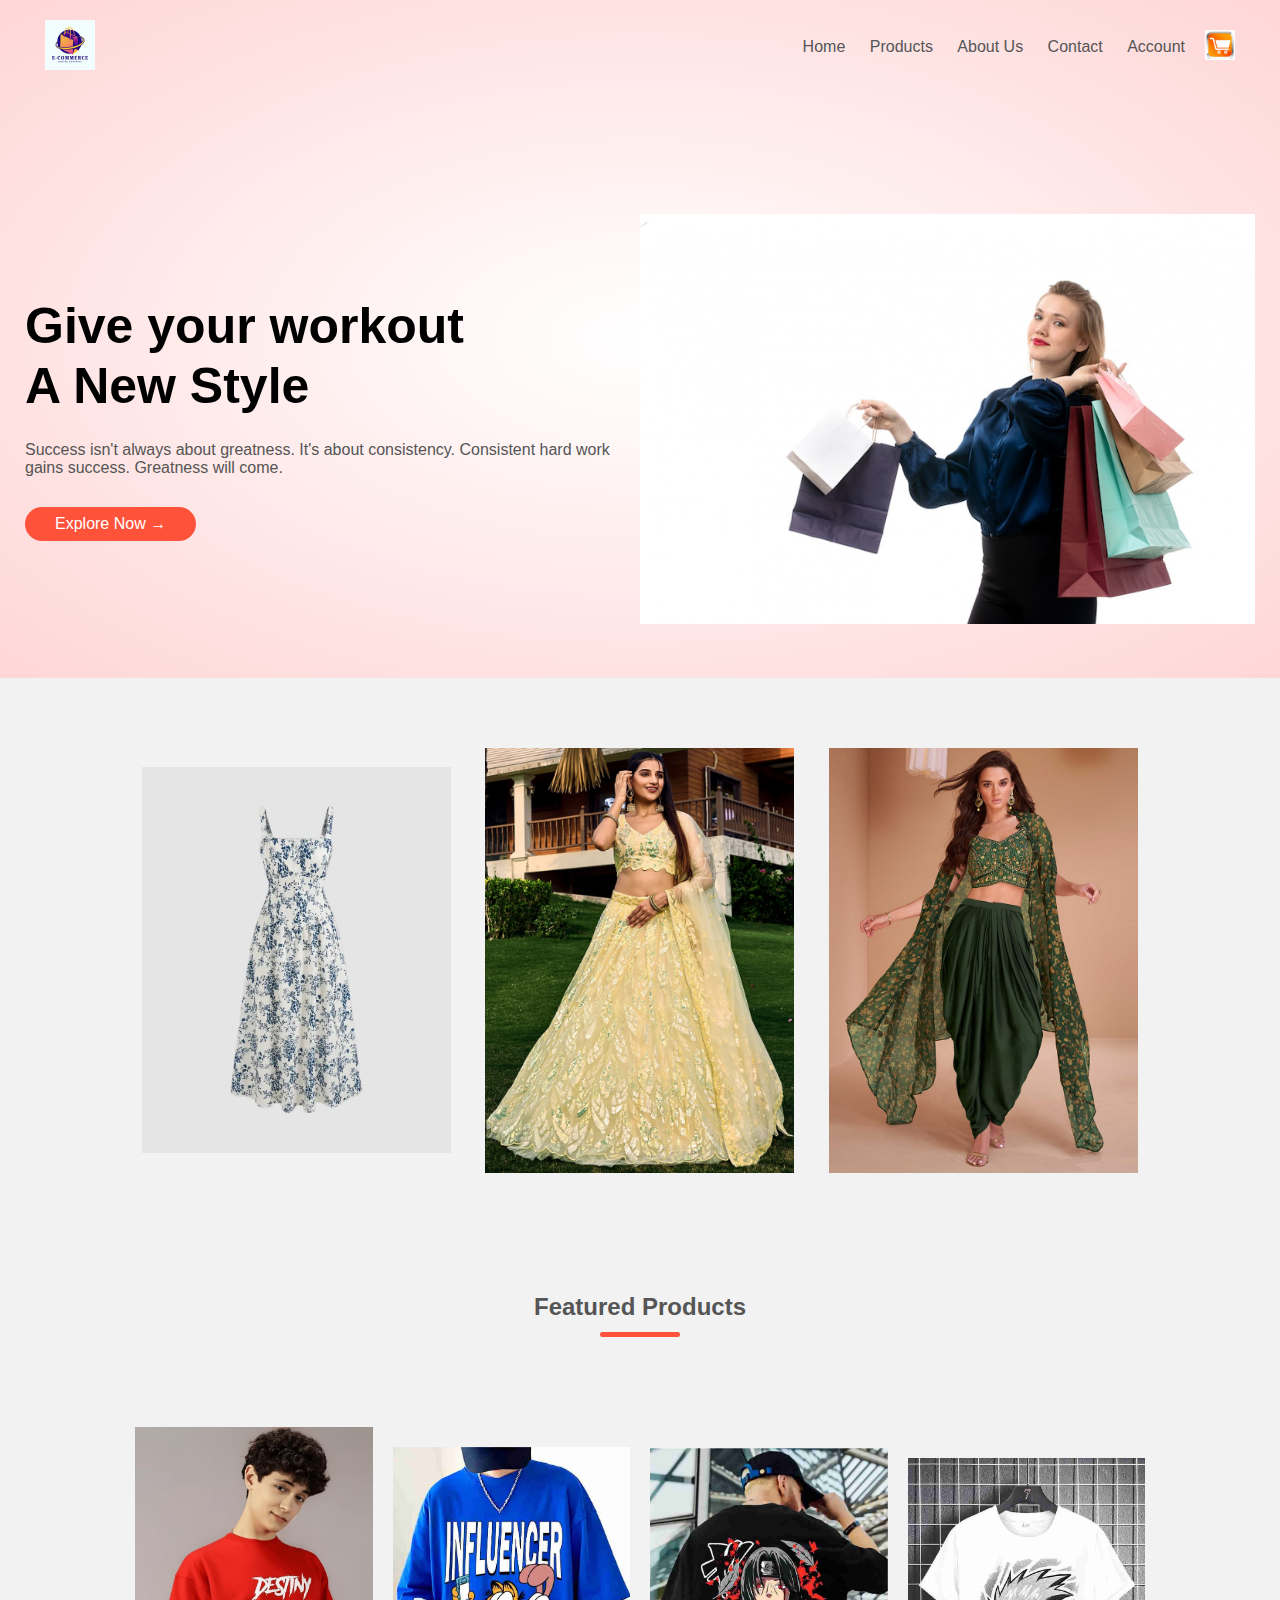
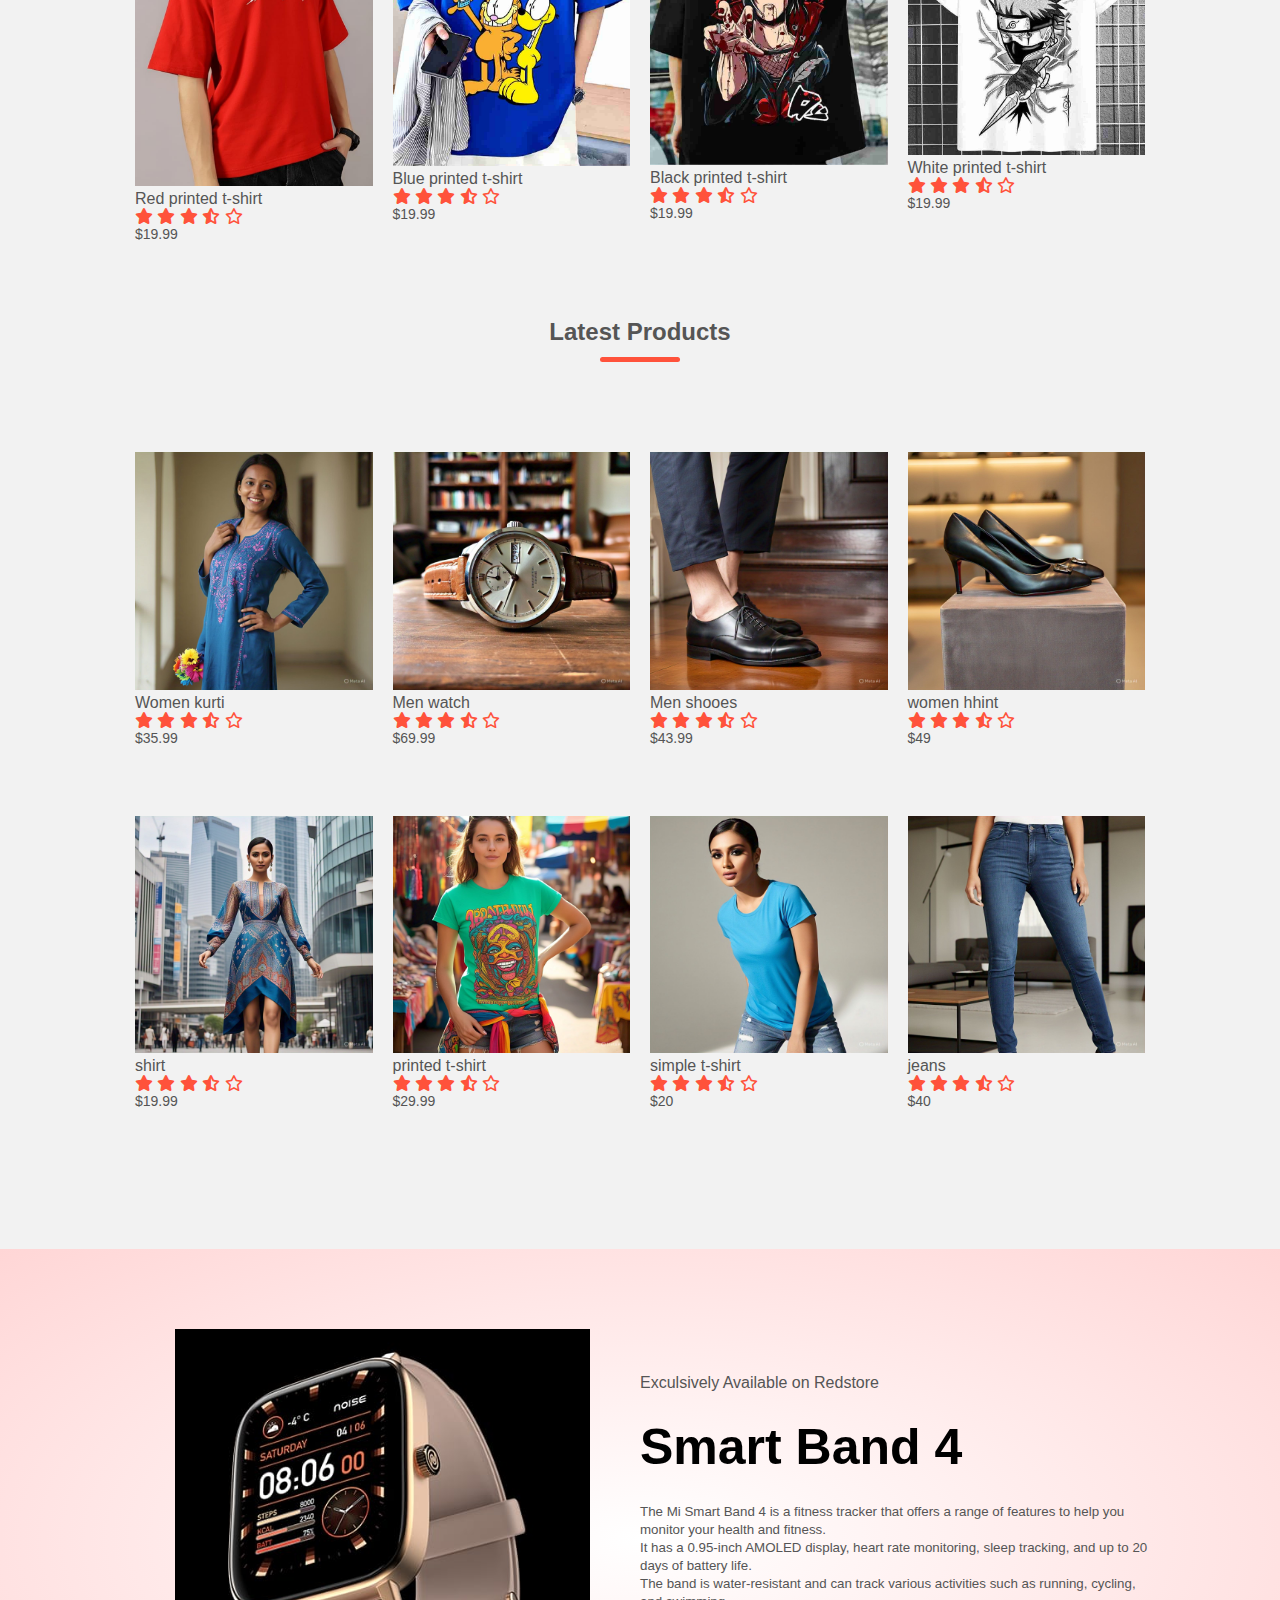
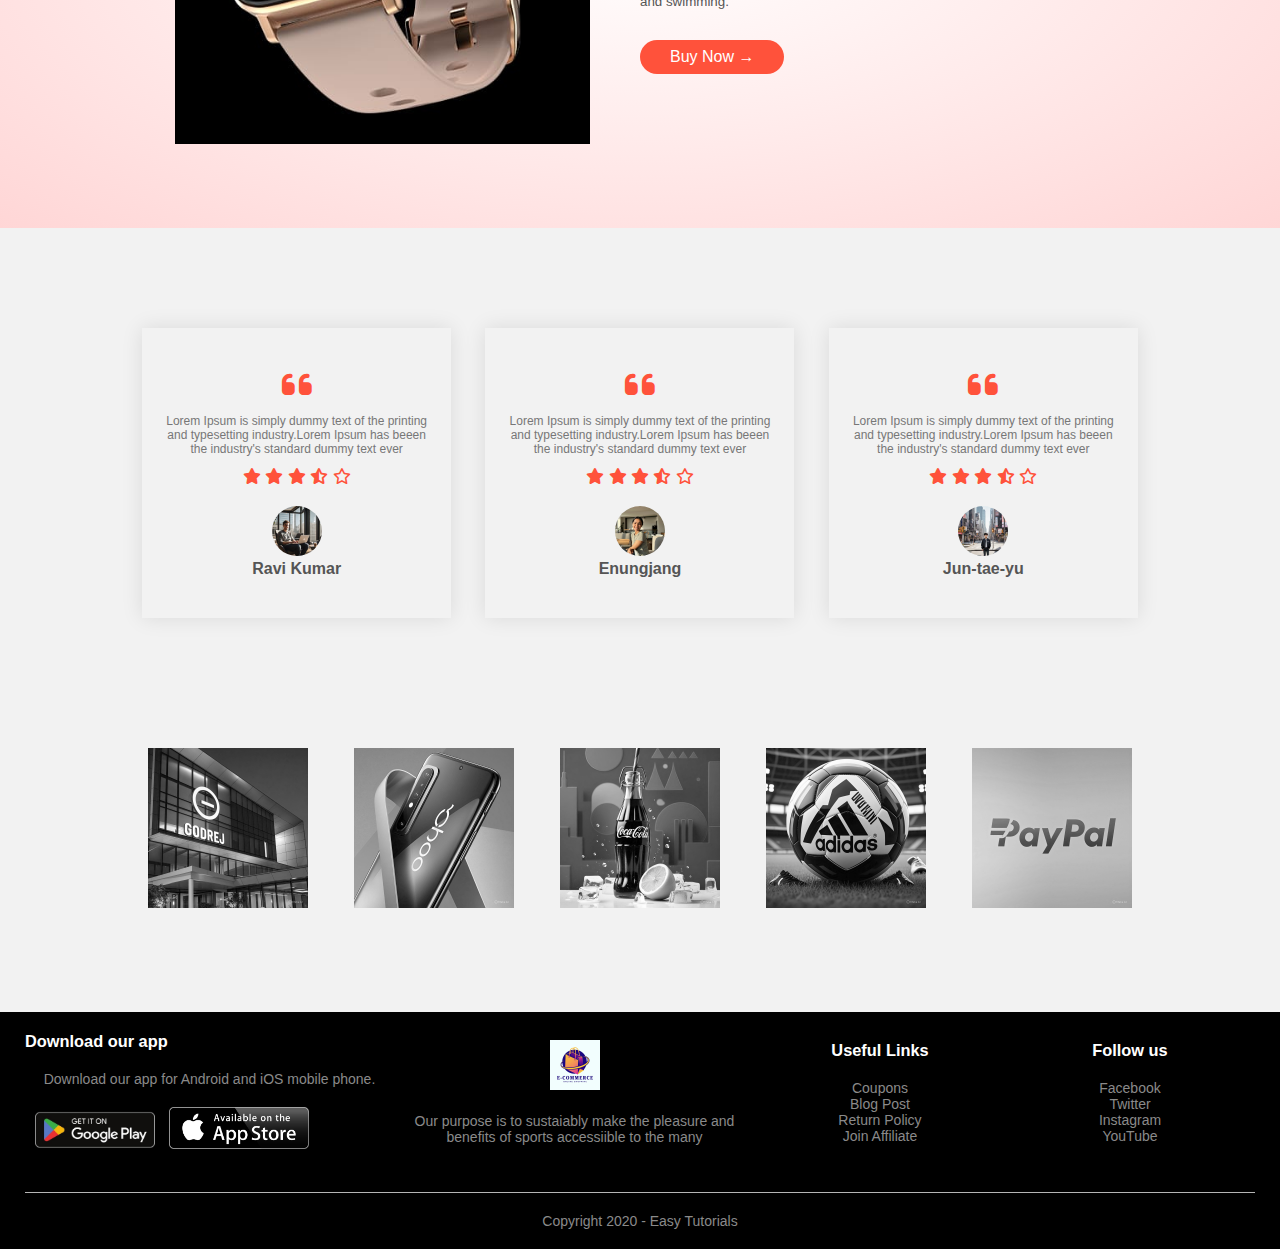
<file: online/index.html>
<!DOCTYPE html>
<html lang="en">
<head>
  <meta charset="UTF-8" />
  <meta name="viewport" content="width=device-width, initial-scale=1.0" />
  <title>Home - Simple Online Shop</title>
  <link rel="stylesheet" href="style.css">
  <link href="https://fonts.googleapis.com/css2?family=Roboto:wght@400;700&display=swap" rel="stylesheet">
  <link rel="stylesheet" href="https://cdnjs.cloudflare.com/ajax/libs/font-awesome/6.4.0/css/all.min.css">
</head>

<body>

  <div class="header">
    <div class="container">
      <div class="navbar">
        <div class="logo">
          <a href="index.html"><img src="image/logo.png" style="width: 50px; height: auto;" alt="Logo" /></a>
        </div>
        <nav>
          <ul id="MenuItems">
            <li><a href="index.html">Home</a></li>
            <li><a href="product.html">Products</a></li>
            <li><a href="about.html">About Us</a></li>
            <li><a href="contact.html">Contact</a></li>
            <li><a href="account.html">Account</a></li>
          </ul>
        </nav>
        <a href="cart.html"><img src="image/cart.png" width="30px" height="30px" alt="Cart" class="cart-icon">   </a>   
        <img src="image/menu.jpeg" class="menu-icon" onclick="menutoggle()">

      </div>
      <div class="row">
        <div class="col-2">
          <h1>Give your workout<br> A New Style</h1>
          <p>Success isn't always about greatness. It's about consistency. Consistent hard work gains success. Greatness will come.</p>
          <a href="products.html" class="btn">Explore Now &#8594;</a>
        </div>
        <div class="col-2">
          <img src="image/online.png" alt="Online Shopping">
        </div>
      </div>
    </div>
  </div>

  <!-- Featured Categories -->
  <div class="categories">
    <div class="small-container">
      <div class="row">
        <div class="col-3">
          <img src="image/cateegory-1.jpeg" alt="Category 1">
        </div>
        <div class="col-3">
          <img src="image/category-2.jpeg" alt="Category 2">
        </div>
        <div class="col-3">
          <img src="image/category-3.jpeg" alt="Category 3">
        </div>
      </div>
    </div>
  </div>

  <!-- Featured Products -->
  <div class="small-container">
    <h2 class="title">Featured Products</h2>
    <div class="row">
      <div class="col-4">
        <a href="product-details.html"><img src="image/product-1.jpeg" alt="Product 1"></a>
        <a href="product-details.html"><h4>Red printed t-shirt</h4></a>
        <div class="rating">
          <i class="fas fa-star"></i>
          <i class="fas fa-star"></i>
          <i class="fas fa-star"></i>
          <i class="fas fa-star-half-alt"></i>
          <i class="far fa-star"></i>
        </div>
        <p>$19.99</p>
      </div>
      <div class="col-4">
        <img src="image/product-2.jpeg" alt="Product 2" />
        <h4>Blue printed t-shirt</h4>
        <div class="rating">
          <i class="fas fa-star"></i>
          <i class="fas fa-star"></i>
          <i class="fas fa-star"></i>
          <i class="fas fa-star-half-alt"></i>
          <i class="far fa-star"></i>
        </div>
        <p>$19.99</p>
      </div>
      <div class="col-4">
        <img src="image/product-3.jpeg" alt="Product 3" />
        <h4>Black printed t-shirt</h4>
        <div class="rating">
          <i class="fas fa-star"></i>
          <i class="fas fa-star"></i>
          <i class="fas fa-star"></i>
          <i class="fas fa-star-half-alt"></i>
          <i class="far fa-star"></i>
        </div>
        <p>$19.99</p>
      </div>
      <div class="col-4">
        <img src="image/product-4.jpeg" alt="Product 4" />
        <h4>White printed t-shirt</h4>
        <div class="rating">
          <i class="fas fa-star"></i>
          <i class="fas fa-star"></i>
          <i class="fas fa-star"></i>
          <i class="fas fa-star-half-alt"></i>
          <i class="far fa-star"></i>
        </div>
        <p>$19.99</p>
      </div>
    </div>
    <h2 class="title">Latest Products</h2>
    <div class="row">
        <div class="col-4">
          <img src="image/product-12.jpeg" alt="Product 1" />
          <h4>Women kurti</h4>
          <div class="rating">
            <i class="fas fa-star"></i>
            <i class="fas fa-star"></i>
            <i class="fas fa-star"></i>
            <i class="fas fa-star-half-alt"></i>
            <i class="far fa-star"></i>
          </div>
          <p>$35.99</p>
        </div>
        <div class="col-4">
            <img src="image/product-5.jpeg" alt="Product 1" />
            <h4>Men watch</h4>
            <div class="rating">
              <i class="fas fa-star"></i>
              <i class="fas fa-star"></i>
              <i class="fas fa-star"></i>
              <i class="fas fa-star-half-alt"></i>
              <i class="far fa-star"></i>
            </div>
            <p>$69.99</p>
          </div>

          <div class="col-4">
            <img src="image/product-6.jpeg" alt="Product 1" />
            <h4>Men shooes</h4>
            <div class="rating">
              <i class="fas fa-star"></i>
              <i class="fas fa-star"></i>
              <i class="fas fa-star"></i>
              <i class="fas fa-star-half-alt"></i>
              <i class="far fa-star"></i>
            </div>
            <p>$43.99</p>
          </div>

          <div class="col-4">
            <img src="image/product-8.jpeg" alt="Product 1" />
            <h4>women hhint</h4>
            <div class="rating">
              <i class="fas fa-star"></i>
              <i class="fas fa-star"></i>
              <i class="fas fa-star"></i>
              <i class="fas fa-star-half-alt"></i>
              <i class="far fa-star"></i>
            </div>
            <p>$49</p>
          </div>
          <div class="col-4">
            <img src="image/product-7.jpeg" alt="Product 1" />
            <h4>shirt</h4>
            <div class="rating">
              <i class="fas fa-star"></i>
              <i class="fas fa-star"></i>
              <i class="fas fa-star"></i>
              <i class="fas fa-star-half-alt"></i>
              <i class="far fa-star"></i>
            </div>
            <p>$19.99</p>
          </div>

          <div class="col-4">
            <img src="image/product-9.jpeg" alt="Product 1" />
            <h4>printed t-shirt</h4>
            <div class="rating">
              <i class="fas fa-star"></i>
              <i class="fas fa-star"></i>
              <i class="fas fa-star"></i>
              <i class="fas fa-star-half-alt"></i>
              <i class="far fa-star"></i>
            </div>
            <p>$29.99</p>
          </div>

          <div class="col-4">
            <img src="image/product-10.jpeg" alt="Product 1" />
            <h4>simple t-shirt</h4>
            <div class="rating">
              <i class="fas fa-star"></i>
              <i class="fas fa-star"></i>
              <i class="fas fa-star"></i>
              <i class="fas fa-star-half-alt"></i>
              <i class="far fa-star"></i>
            </div>
            <p>$20</p>
          </div>

          <div class="col-4">
            <img src="image/product-11.jpeg" alt="Product 1" />
            <h4>jeans</h4>
            <div class="rating">
              <i class="fas fa-star"></i>
              <i class="fas fa-star"></i>
              <i class="fas fa-star"></i>
              <i class="fas fa-star-half-alt"></i>
              <i class="far fa-star"></i>
            </div>
            <p>$40</p>
          </div>
  
    </div>
  </div>
  <!------------offer-------->
  <div class="offer">
    <div class="small-container">
        <div class="row">
            <div class="col-2">
                <img src="image/offer.jpeg" class="offer-img">

            </div>
            <div class="col-2">
                <p>Exculsively Available on Redstore</p>
                <h1>Smart Band 4</h1>
                <small>The Mi Smart Band 4 is a fitness tracker that offers a range of features to help you monitor your health and fitness. <br>
                    It has a 0.95-inch AMOLED display, heart rate monitoring, sleep tracking, and up to 20 days of battery life. <br>
                    The band is water-resistant and can track various activities such as running, cycling, and swimming.<br>
                </small> 
                <a href="products.html" class="btn">Buy Now &#8594;</a>
            </div>
        </div>
    </div>
  </div>
<!--------testimonial------->
<div class="testimonial">
    <div class="small-container">
        <div class="row">
            <div class="col-3">
                <i class="fa fa-quote-left"></i>
                <p>Lorem Ipsum is simply dummy text of the printing and typesetting industry.Lorem Ipsum has beeen the industry's standard dummy text ever</p>
                <div class="rating">
                    <i class="fas fa-star"></i>
                    <i class="fas fa-star"></i>
                    <i class="fas fa-star"></i>
                    <i class="fas fa-star-half-alt"></i>
                    <i class="far fa-star"></i>
                  </div>
                  <img src="image/user-1.jpeg" alt="User 1">
                  <h3>Ravi Kumar</h3>
      
            </div>
            <div class="col-3">
                <i class="fa fa-quote-left"></i>
                <p>Lorem Ipsum is simply dummy text of the printing and typesetting industry.Lorem Ipsum has beeen the industry's standard dummy text ever</p>
                <div class="rating">
                    <i class="fas fa-star"></i>
                    <i class="fas fa-star"></i>
                    <i class="fas fa-star"></i>
                    <i class="fas fa-star-half-alt"></i>
                    <i class="far fa-star"></i>
                  </div>
                  <img src="image/user-2.jpeg" alt="User 1">
                  <h3>Enungjang</h3>
      
            </div>

            <div class="col-3">
                <i class="fa fa-quote-left"></i>
                <p>Lorem Ipsum is simply dummy text of the printing and typesetting industry.Lorem Ipsum has beeen the industry's standard dummy text ever</p>
                <div class="rating">
                    <i class="fas fa-star"></i>
                    <i class="fas fa-star"></i>
                    <i class="fas fa-star"></i>
                    <i class="fas fa-star-half-alt"></i>
                    <i class="far fa-star"></i>
                  </div>
                  <img src="image/user-3.jpeg" alt="User 1">
                  <h3>Jun-tae-yu</h3>
      
            </div>

        </div>
    </div>
</div>

<!-------brands------->
<div class="brands">
    <div class="small-container">
        <div class="row">
            <div class="col-5">
                <img src="image/brand-1.jpeg" width="5%" height="5%">
            </div>
            <div class="col-5">
                <img src="image/brand-2.jpeg" width="40%" height="5%">
            </div>
            <div class="col-5">
                <img src="image/brand-3.jpeg" width="40%" height="5%">
            </div>
            <div class="col-5">
                <img src="image/brand-4.jpeg" width="40%" height="5%">
            </div>
            <div class="col-5">
                <img src="image/brand-5.jpeg"width="40%" height="5%">
            </div>
        </div>
    </div>
</div>
<!------footer------>
<div class="footer">
  <div class="container">
    <div class="row">
      <div class="footer-col-1">
        <h3>Download our app</h3>
        <p>Download our app for Android and iOS mobile phone.</p>
        <div class="app-logo">
          <img src="image/google.jpeg">
          <img src="image/play-store.jpeg" >
      </div>
      </div>
      <div class="footer-col-2">
        
        <img src="image/logo.png" style="width: 50px; height: auto;" alt="Logo" />

        <p>Our purpose is to sustaiably make the pleasure and benefits of sports accessiible to the many</p>
      </div>
      <div class="footer-col-3">
        <h3>Useful Links</h3>
        <ul>
          <li>Coupons</li>
          <li>Blog Post</li>
          <li>Return Policy</li>
          <li>Join Affiliate</li>
        </ul>      
      </div>
      <div class="footer-col-4">
        <h3>Follow us</h3>
        <ul>
          <li>Facebook</li>
          <li>Twitter</li>
          <li>Instagram</li>
          <li>YouTube</li>
        </ul>
      </div>
    </div>
    <hr>
    <p class="copyright">Copyright 2020 - Easy Tutorials</p>
  </div>
</div>
<!------js for toggle menu----->
<script>
  var MenuItems=document.getElementById("MenuItems");
  MenuItems.style.maxHeight="0px";
  function menutoggle(){
    if(MenuItems.style.maxHeight=="0px")
  {
    MenuItems.style.maxHeight="200px";
  }
  else
  {
    MenuItems.style.maxHeight="0px";
  }
  }
</script>
</body>
</html>
</file>
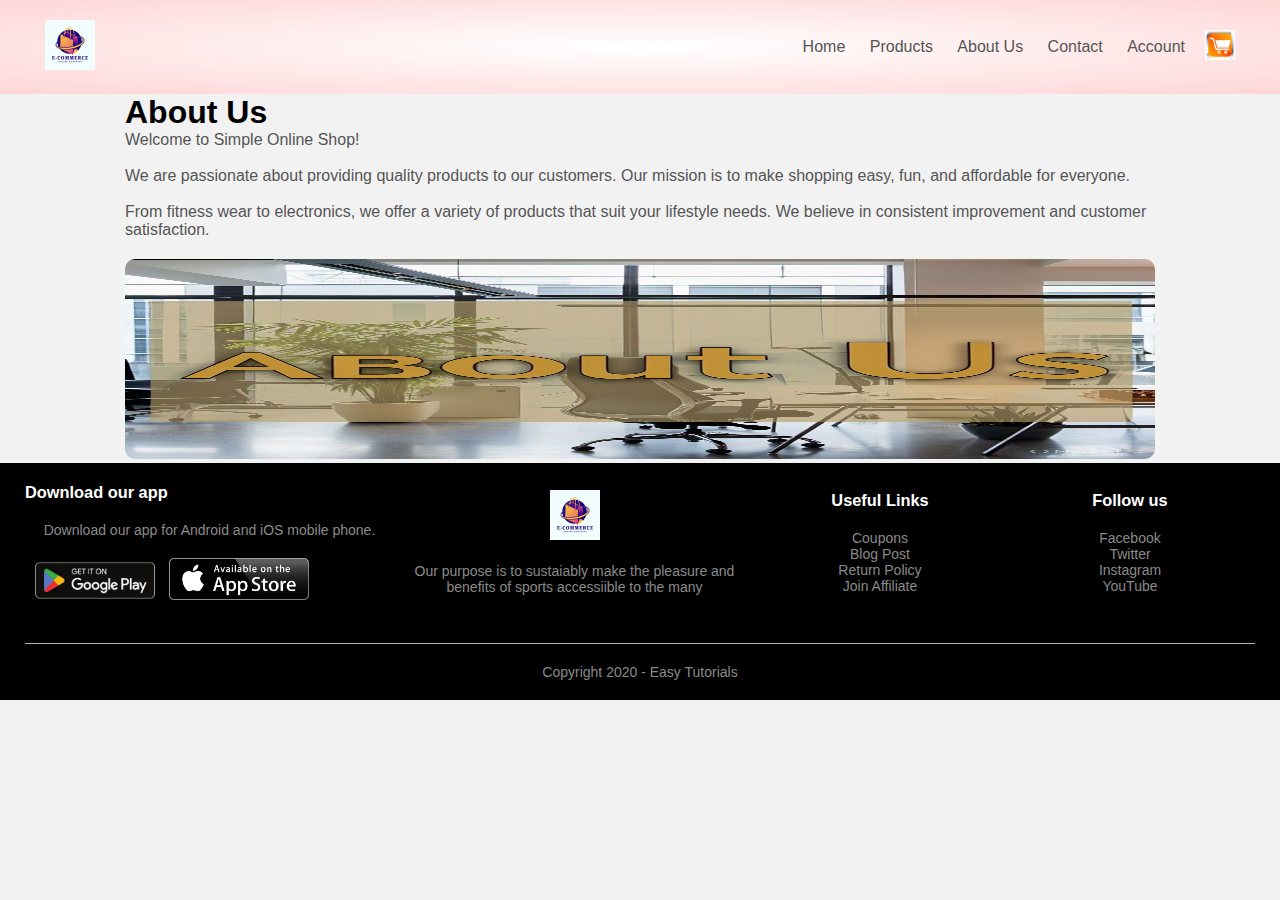
<file: online/about.html>
<!DOCTYPE html>
<html lang="en">
<head>
  <meta charset="UTF-8" />
  <meta name="viewport" content="width=device-width, initial-scale=1.0" />
  <title>About Us - Simple Online Shop</title>
  <link rel="stylesheet" href="style.css">
  <link href="https://fonts.googleapis.com/css2?family=Roboto:wght@400;700&display=swap" rel="stylesheet">
</head>

<body>

  <div class="header">
    <div class="container">
      <div class="navbar">
        <div class="logo">
          <a href="index.html"><img src="image/logo.png" style="width: 50px;" alt="Logo" /></a>
        </div>
        <nav>
          <ul id="MenuItems">
            <li><a href="index.html">Home</a></li>
            <li><a href="product.html">Products</a></li>
            <li><a href="about.html">About Us</a></li>
            <li><a href="contact.html">Contact</a></li>
            <li><a href="account.html">Account</a></li>
          </ul>
        </nav>
        <a href="cart.html"><img src="image/cart.png" width="30px" height="30px" alt="Cart" class="cart-icon" /></a>        
        <img src="image/menu.jpeg" class="menu-icon" onclick="menutoggle()">

      </div>
    </div>
  </div>

  <div class="small-container">
    <h1>About Us</h1>
    <p>Welcome to Simple Online Shop!<br><br> 
    We are passionate about providing quality products to our customers. 
    Our mission is to make shopping easy, fun, and affordable for everyone. 
    <br><br>From fitness wear to electronics, we offer a variety of products that suit your lifestyle needs. 
    We believe in consistent improvement and customer satisfaction.</p>

    <img src="image/about.jpeg" alt="About Us Banner" style="width:100%; height:200px; margin-top:20px; border-radius:10px;">
  </div>

<!------footer------>
<div class="footer">
    <div class="container">
      <div class="row">
        <div class="footer-col-1">
          <h3>Download our app</h3>
          <p>Download our app for Android and iOS mobile phone.</p>
          <div class="app-logo">
            <img src="image/google.jpeg">
            <img src="image/play-store.jpeg" >
        </div>
        </div>
        <div class="footer-col-2">
          
          <img src="image/logo.png" style="width: 50px; height: auto;" alt="Logo" />
  
          <p>Our purpose is to sustaiably make the pleasure and benefits of sports accessiible to the many</p>
        </div>
        <div class="footer-col-3">
          <h3>Useful Links</h3>
          <ul>
            <li>Coupons</li>
            <li>Blog Post</li>
            <li>Return Policy</li>
            <li>Join Affiliate</li>
          </ul>      
        </div>
        <div class="footer-col-4">
          <h3>Follow us</h3>
          <ul>
            <li>Facebook</li>
            <li>Twitter</li>
            <li>Instagram</li>
            <li>YouTube</li>
          </ul>
        </div>
      </div>
      <hr>
      <p class="copyright">Copyright 2020 - Easy Tutorials</p>
    </div>
  </div>
  <!------js for toggle menu----->
  <script>
    var MenuItems=document.getElementById("MenuItems");
    MenuItems.style.maxHeight="0px";
    function menutoggle(){
      if(MenuItems.style.maxHeight=="0px")
    {
      MenuItems.style.maxHeight="200px";
    }
    else
    {
      MenuItems.style.maxHeight="0px";
    }
    }
  </script>
  
  
  </body>
  </html>
</file>
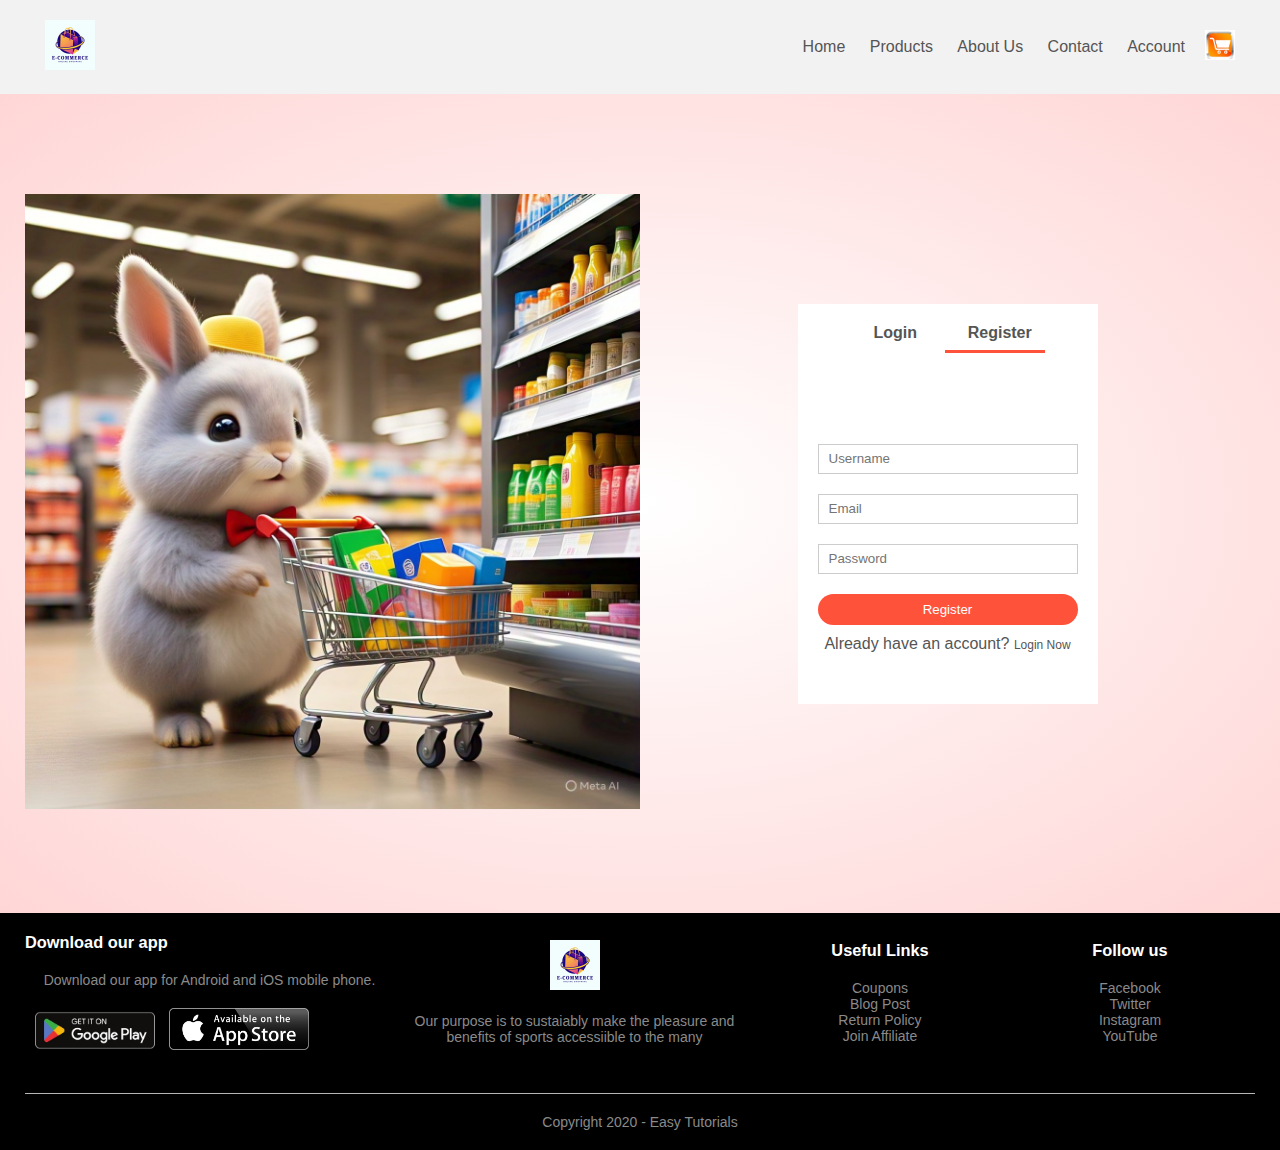
<file: online/account.html>
<!DOCTYPE html>
<html lang="en">
<head>
  <meta charset="UTF-8" />
  <meta name="viewport" content="width=device-width, initial-scale=1.0" />
  <title>All Product-Simple Online Shop</title>
  <link rel="stylesheet" href="style.css">
  <link href="https://fonts.googleapis.com/css2?family=Roboto:wght@400;700&display=swap" rel="stylesheet">
  <link rel="stylesheet" href="https://cdnjs.cloudflare.com/ajax/libs/font-awesome/6.4.0/css/all.min.css">
</head>

<body>

  
    <div class="container">
      <div class="navbar">
        <div class="logo">
          <img src="image/logo.png" style="width: 50px; height: auto;" alt="Logo" />
        </div>
        <nav>
          <ul id="MenuItems">
            <li><a href="index.html">Home</a></li>
            <li><a href="product.html">Products</a></li>
            <li><a href="about.html">About Us</a></li>
            <li><a href="contact.html">Contact</a></li>
            <li><a href="account.html">Account</a></li>
          </ul>
        </nav>
        <a href="cart.html"><img src="image/cart.png" width="30px" height="30px" alt="Cart" class="cart-icon" />      </a>  
        <img src="image/menu.jpeg" class="menu-icon" onclick="menutoggle()">

      </div>
    </div>

<!-------accout-page-------->
<div class="account-page">
    <div class="container">
        <div class="row">
            <div class="col-2">
                <img src="image/account.jpeg" class="account-image" alt="Account Image">
            </div>
            <div class="col-2">
                <div class="form-container">
                    <div class="form-btn">
                        <span onclick="login()">Login</span>
                        <span onclick="register()">Register</span>
                        <hr id="Indicator">
                    </div>
                    <form id="LoginForm">
                        <input type="text" placeholder="Username" required>
                        <input type="password" placeholder="Password" required>
                        <button type="submit" class="btn">Login</button>
                        <a href="#">Forgot Password</a>
                        <p>Don't have an account? <a href="#" onclick="register()">Register Now</a></p>
                    </form>
                    <form id="RegForm">
                        <input type="text" placeholder="Username" required>
                        <input type="email" placeholder="Email" required>
                        <input type="password" placeholder="Password" required>
                        <button type="submit" class="btn">Register</button>
                        <p>Already have an account? <a href="#" onclick="login()">Login Now</a></p>
                    </form>
                </div>

            </div>
        </div>
    </div>
</div>



<!------footer------>
<div class="footer">
  <div class="container">
    <div class="row">
      <div class="footer-col-1">
        <h3>Download our app</h3>
        <p>Download our app for Android and iOS mobile phone.</p>
        <div class="app-logo">
          <img src="image/google.jpeg">
          <img src="image/play-store.jpeg" >
      </div>
      </div>
      <div class="footer-col-2">
        
        <img src="image/logo.png" style="width: 50px; height: auto;" alt="Logo" />

        <p>Our purpose is to sustaiably make the pleasure and benefits of sports accessiible to the many</p>
      </div>
      <div class="footer-col-3">
        <h3>Useful Links</h3>
        <ul>
          <li>Coupons</li>
          <li>Blog Post</li>
          <li>Return Policy</li>
          <li>Join Affiliate</li>
        </ul>      
      </div>
      <div class="footer-col-4">
        <h3>Follow us</h3>
        <ul>
          <li>Facebook</li>
          <li>Twitter</li>
          <li>Instagram</li>
          <li>YouTube</li>
        </ul>
      </div>
    </div>
    <hr>
    <p class="copyright">Copyright 2020 - Easy Tutorials</p>
  </div>
</div>
<!------js for toggle menu----->
<script>
  var MenuItems=document.getElementById("MenuItems");
  MenuItems.style.maxHeight="0px";
  function menutoggle(){
    if(MenuItems.style.maxHeight=="0px")
  {
    MenuItems.style.maxHeight="200px";
  }
  else
  {
    MenuItems.style.maxHeight="0px";
  }
  }
</script>
<!----js for toogle form---->
<script>
    var LoginForm = document.getElementById("LoginForm");
    var RegForm = document.getElementById("RegForm");
    var Indicator = document.getElementById("Indicator");

    function register() {
        LoginForm.style.transform = "translateX(0px)";
        RegForm.style.transform = "translateX(0px)";
        Indicator.style.transform = "translateX(100px)";
    
    }

    function login() {
        LoginForm.style.transform = "translateX(300px)";
        RegForm.style.transform = "translateX(300px)";
        Indicator.style.transform = "translateX(0px)";
    
    }
</script>


</body>
</html>
</file>
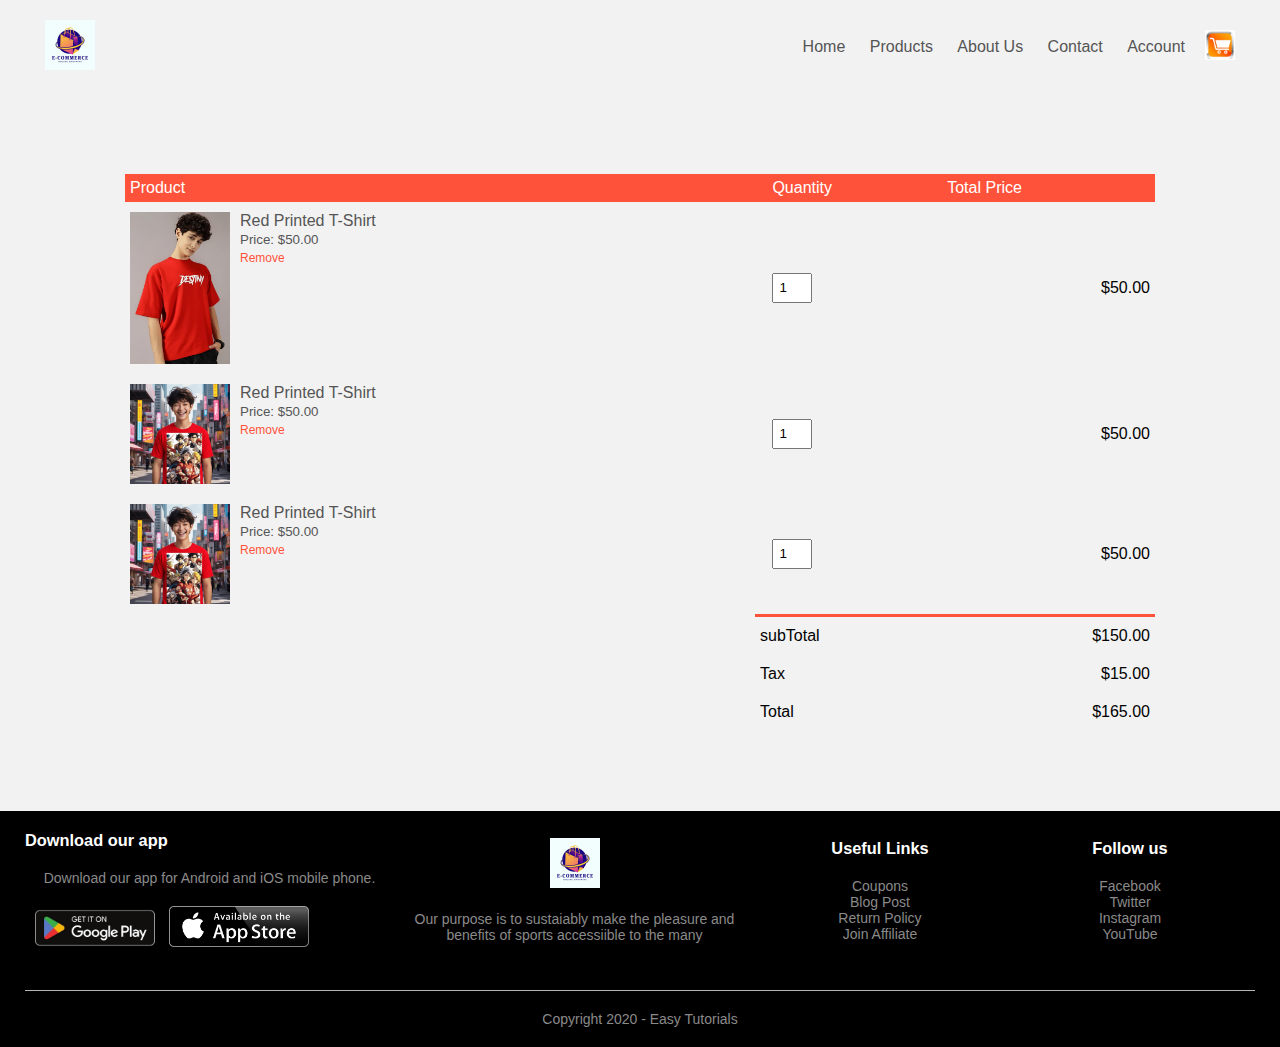
<file: online/cart.html>
<!DOCTYPE html>
<html lang="en">
<head>
  <meta charset="UTF-8" />
  <meta name="viewport" content="width=device-width, initial-scale=1.0" />
  <title>All Prooduct-Simple Online Shop</title>
  <link rel="stylesheet" href="style.css">
  <link href="https://fonts.googleapis.com/css2?family=Roboto:wght@400;700&display=swap" rel="stylesheet">
  <link rel="stylesheet" href="https://cdnjs.cloudflare.com/ajax/libs/font-awesome/6.4.0/css/all.min.css">
</head>

<body>

  
    <div class="container">
      <div class="navbar">
        <div class="logo">
          <img src="image/logo.png" style="width: 50px; height: auto;" alt="Logo" />
        </div>
        <nav>
          <ul id="MenuItems">
            <li><a href="index.html">Home</a></li>
            <li><a href="product.html">Products</a></li>
            <li><a href="about.html">About Us</a></li>
            <li><a href="contact.html">Contact</a></li>
            <li><a href="account.html">Account</a></li>
          </ul>
        </nav>
        <a href="cart.html"><img src="image/cart.png" width="30px" height="30px" alt="Cart" class="cart-icon" /></a>        
        <img src="image/menu.jpeg" class="menu-icon" onclick="menutoggle()">

      </div>
    </div>

    <!------cart items details----->
    <div class="small-container cart-page">
        <table>
            <tr>
                <th>Product</th>
                <th>Quantity</th>
                <th>Total Price</th>
            </tr>
            <tr>
                <td>
                    <div class="cart-info">
                        <img src="image/product-1.jpeg">
                        <div>
                            <p>Red Printed T-Shirt</p>
                            <small>Price: $50.00</small><br>
                            <a href="#">Remove</a>
                        </div>
                    </div>
                </td>
                <td><input type="number" value="1"></td>
                <td>$50.00</td>
            </tr>
            <tr>
                <td>
                    <div class="cart-info">
                        <img src="image/gallery-1.jpeg">
                        <div>
                            <p>Red Printed T-Shirt</p>
                            <small>Price: $50.00</small><br>
                            <a href="#">Remove</a>
                        </div>
                    </div>
                </td>
                <td><input type="number" value="1"></td>
                <td>$50.00</td>
            </tr>
            <tr>
                <td>
                    <div class="cart-info">
                        <img src="image/gallery-1.jpeg">
                        <div>
                            <p>Red Printed T-Shirt</p>
                            <small>Price: $50.00</small><br>
                            <a href="#">Remove</a>
                        </div>
                    </div>
                </td>
                <td><input type="number" value="1"></td>
                <td>$50.00</td>
            </tr>
        </table>
        <div class="total-price">
            <table>
                <tr>
                    <td>subTotal</td>
                    <td>$150.00</td>
                </tr>
                <tr>
                    <td>Tax</td>
                    <td>$15.00</td>
                </tr>
                <tr>
                    <td>Total</td>
                    <td>$165.00</td>
                </tr>

            </table>
        </div>
    </div>

<!------footer------>
<div class="footer">
  <div class="container">
    <div class="row">
      <div class="footer-col-1">
        <h3>Download our app</h3>
        <p>Download our app for Android and iOS mobile phone.</p>
        <div class="app-logo">
          <img src="image/google.jpeg">
          <img src="image/play-store.jpeg" >
      </div>
      </div>
      <div class="footer-col-2">
        
        <img src="image/logo.png" style="width: 50px; height: auto;" alt="Logo" />

        <p>Our purpose is to sustaiably make the pleasure and benefits of sports accessiible to the many</p>
      </div>
      <div class="footer-col-3">
        <h3>Useful Links</h3>
        <ul>
          <li>Coupons</li>
          <li>Blog Post</li>
          <li>Return Policy</li>
          <li>Join Affiliate</li>
        </ul>      
      </div>
      <div class="footer-col-4">
        <h3>Follow us</h3>
        <ul>
          <li>Facebook</li>
          <li>Twitter</li>
          <li>Instagram</li>
          <li>YouTube</li>
        </ul>
      </div>
    </div>
    <hr>
    <p class="copyright">Copyright 2020 - Easy Tutorials</p>
  </div>
</div>
<!------js for toggle menu----->
<script>
  var MenuItems=document.getElementById("MenuItems");
  MenuItems.style.maxHeight="0px";
  function menutoggle(){
    if(MenuItems.style.maxHeight=="0px")
  {
    MenuItems.style.maxHeight="200px";
  }
  else
  {
    MenuItems.style.maxHeight="0px";
  }
  }
</script>


</body>
</html>
</file>
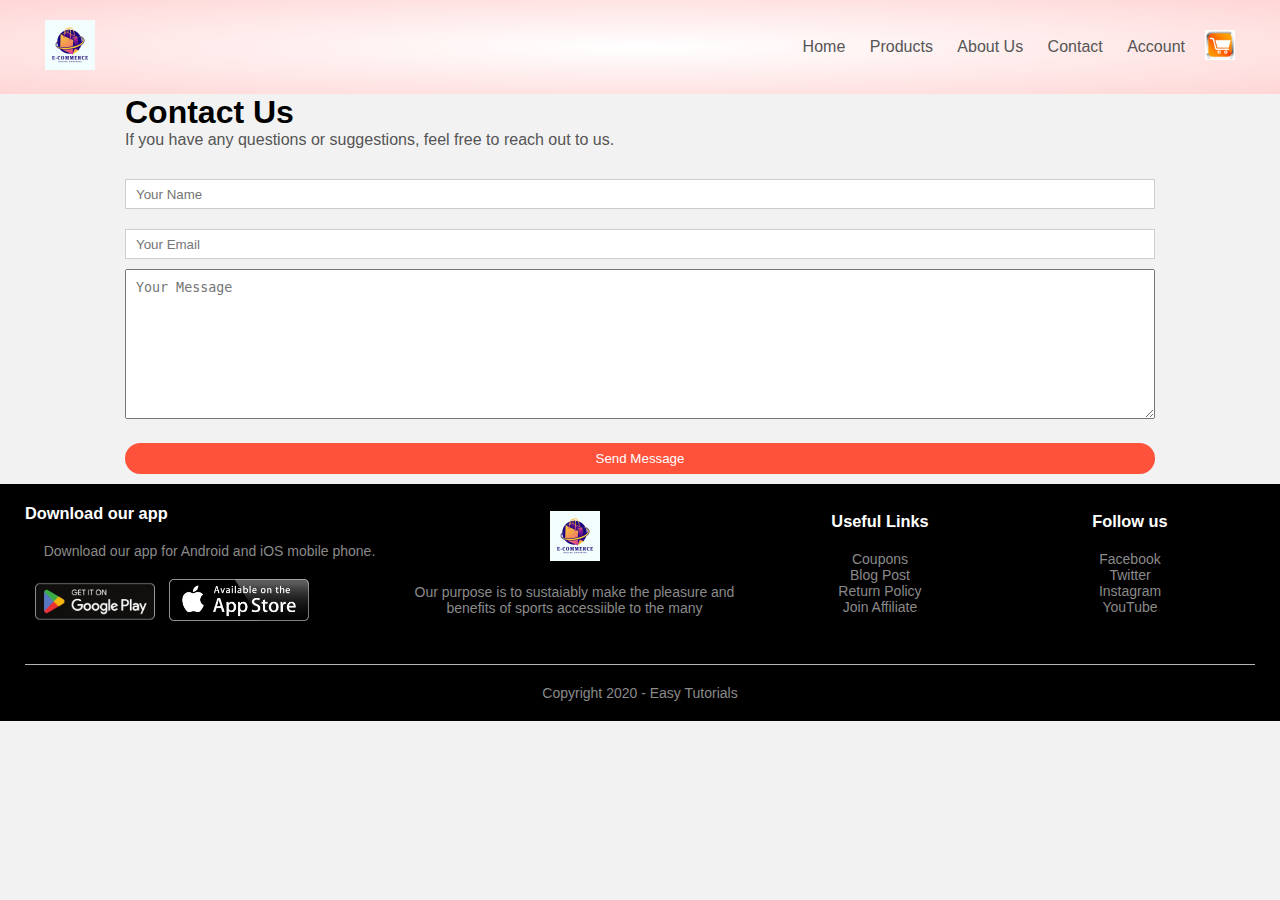
<file: online/contact.html>
<!DOCTYPE html>
<html lang="en">
<head>
  <meta charset="UTF-8" />
  <meta name="viewport" content="width=device-width, initial-scale=1.0" />
  <title>Contact Us - Simple Online Shop</title>
  <link rel="stylesheet" href="style.css">
  <link href="https://fonts.googleapis.com/css2?family=Roboto:wght@400;700&display=swap" rel="stylesheet">
</head>

<body>

  <div class="header">
    <div class="container">
      <div class="navbar">
        <div class="logo">
          <a href="index.html"><img src="image/logo.png" style="width: 50px;" alt="Logo" /></a>
        </div>
        <nav>
          <ul id="MenuItems">
            <li><a href="index.html">Home</a></li>
            <li><a href="product.html">Products</a></li>
            <li><a href="about.html">About Us</a></li>
            <li><a href="contact.html">Contact</a></li>
            <li><a href="account.html">Account</a></li>
          </ul>
        </nav>
        
        <a href="cart.html"><img src="image/cart.png" width="30px" height="30px" alt="Cart" class="cart-icon" /></a>        
        <img src="image/menu.jpeg" class="menu-icon" onclick="menutoggle()">
      </div>
    </div>
  </div>

  <div class="small-container">
    <h1>Contact Us</h1>
    <p>If you have any questions or suggestions, feel free to reach out to us.</p>

    <form action="#" method="POST" style="margin-top:20px;">
      <input type="text" placeholder="Your Name" required style="width:100%; padding:10px; margin-bottom:10px;">
      <input type="email" placeholder="Your Email" required style="width:100%; padding:10px; margin-bottom:10px;">
      <textarea placeholder="Your Message" required style="width:100%; padding:10px; height:150px; margin-bottom:10px;"></textarea>
      <button type="submit" class="btn">Send Message</button>
    </form>
  </div>
<!------footer------>
<div class="footer">
    <div class="container">
      <div class="row">
        <div class="footer-col-1">
          <h3>Download our app</h3>
          <p>Download our app for Android and iOS mobile phone.</p>
          <div class="app-logo">
            <img src="image/google.jpeg">
            <img src="image/play-store.jpeg" >
        </div>
        </div>
        <div class="footer-col-2">
          
          <img src="image/logo.png" style="width: 50px; height: auto;" alt="Logo" />
  
          <p>Our purpose is to sustaiably make the pleasure and benefits of sports accessiible to the many</p>
        </div>
        <div class="footer-col-3">
          <h3>Useful Links</h3>
          <ul>
            <li>Coupons</li>
            <li>Blog Post</li>
            <li>Return Policy</li>
            <li>Join Affiliate</li>
          </ul>      
        </div>
        <div class="footer-col-4">
          <h3>Follow us</h3>
          <ul>
            <li>Facebook</li>
            <li>Twitter</li>
            <li>Instagram</li>
            <li>YouTube</li>
          </ul>
        </div>
      </div>
      <hr>
      <p class="copyright">Copyright 2020 - Easy Tutorials</p>
    </div>
  </div>
  <!------js for toggle menu----->
  <script>
    var MenuItems=document.getElementById("MenuItems");
    MenuItems.style.maxHeight="0px";
    function menutoggle(){
      if(MenuItems.style.maxHeight=="0px")
    {
      MenuItems.style.maxHeight="200px";
    }
    else
    {
      MenuItems.style.maxHeight="0px";
    }
    }
  </script>
  
  
  </body>
  </html>
</file>
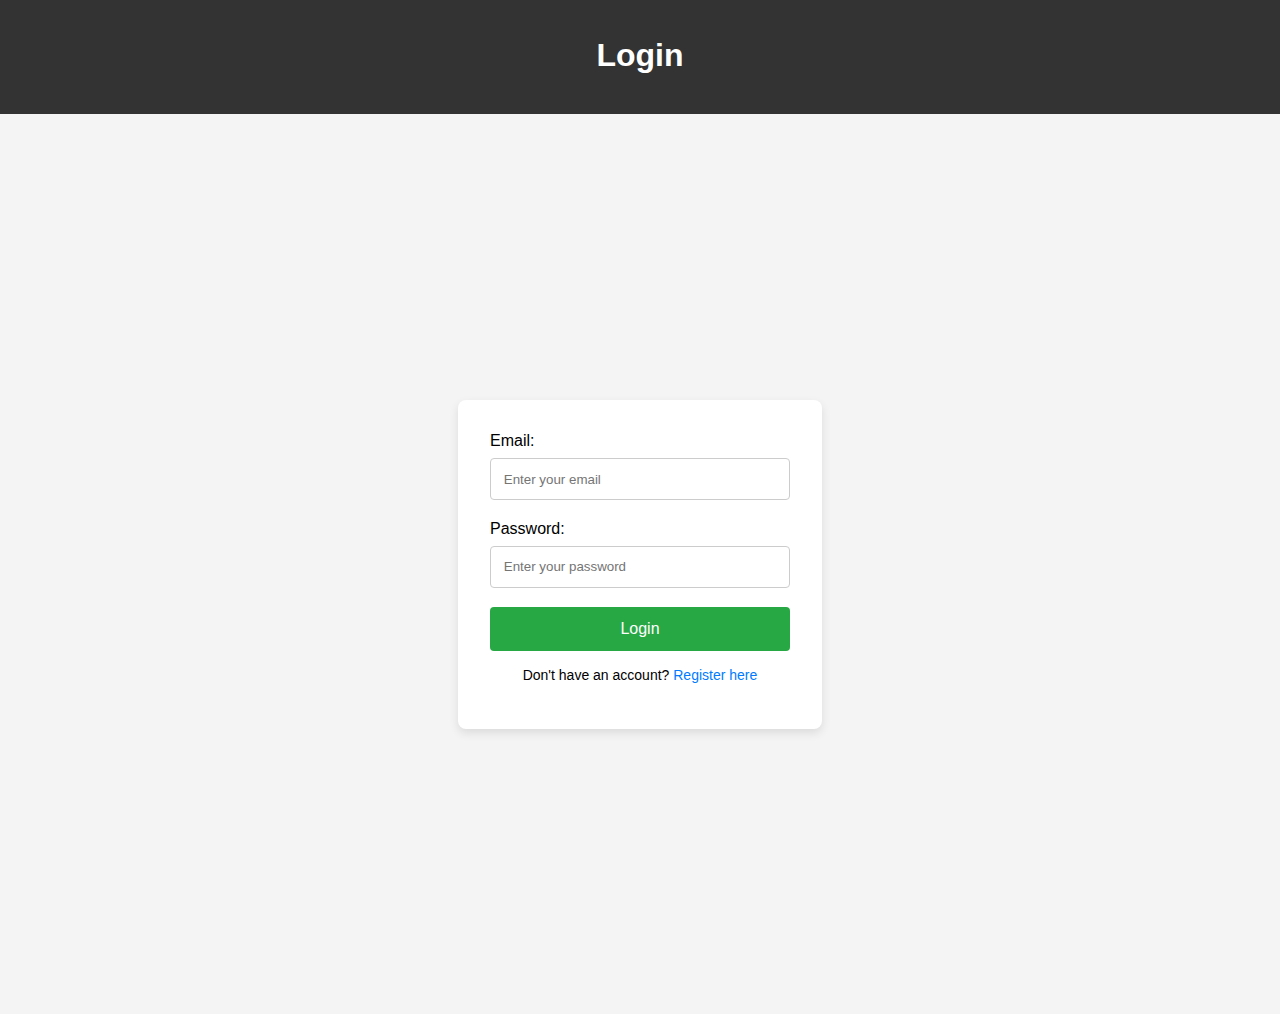
<file: online/login.html>
<!DOCTYPE html>
<html lang="en">
<head>
  <meta charset="UTF-8">
  <meta name="viewport" content="width=device-width, initial-scale=1.0">
  <title>Login</title>
  <style>
    body {
      font-family: Arial, sans-serif;
      margin: 0;
      padding: 0;
      background-color: #f7f7f7;
    }

    header {
      background-color: #333;
      color: white;
      text-align: center;
      padding: 1rem;
    }

    main {
      display: flex;
      justify-content: center;
      align-items: center;
      height: 100vh;
      background-color: #f4f4f4;
    }

    .login-container {
      background-color: white;
      padding: 2rem;
      border-radius: 8px;
      box-shadow: 0 4px 10px rgba(0, 0, 0, 0.1);
      width: 300px;
      text-align: center;
    }

    h1 {
      margin-bottom: 1.5rem;
    }

    label {
      display: block;
      margin-bottom: 0.5rem;
      text-align: left;
    }

    input {
      width: 100%;
      padding: 0.8rem;
      margin-bottom: 1.2rem;
      border: 1px solid #ccc;
      border-radius: 4px;
      box-sizing: border-box;
    }

    button {
      width: 100%;
      padding: 0.8rem;
      background-color: #28a745;
      color: white;
      border: none;
      border-radius: 4px;
      cursor: pointer;
      font-size: 16px;
    }

    button:hover {
      background-color: #218838;
    }

    .error {
      color: red;
      font-size: 14px;
    }

    .redirect {
      margin-top: 1rem;
      font-size: 14px;
    }

    .redirect a {
      color: #007bff;
      text-decoration: none;
    }

    .redirect a:hover {
      text-decoration: underline;
    }
  </style>
</head>
<body>
  <header>
    <h1>Login</h1>
  </header>

  <main>
    <div class="login-container">
      <form id="login-form">
        <label for="email">Email:</label>
        <input type="email" id="email" required placeholder="Enter your email">
        
        <label for="password">Password:</label>
        <input type="password" id="password" required placeholder="Enter your password">
        
        <button type="submit">Login</button>

        <div class="redirect">
          <p>Don't have an account? <a href="register.html">Register here</a></p>
        </div>

        <div class="error" id="error-message"></div>
      </form>
    </div>
  </main>

  <script>
    document.getElementById('login-form').addEventListener('submit', function(e) {
      e.preventDefault();

      const email = document.getElementById('email').value;
      const password = document.getElementById('password').value;

      // Dummy validation for demonstration, can be replaced with actual API call
      if (email && password) {
        // Create a user object and store it in localStorage
        const user = {
          email: email,
          name: "John Doe",  // You can add more user details here
        };

        localStorage.setItem('user', JSON.stringify(user));  // Save the user object in localStorage

        // Redirect to the home page after successful login
        window.location.href = 'index.html';
      } else {
        // Show an error message if email or password is missing
        document.getElementById('error-message').textContent = "Please enter both email and password.";
      }
    });
  </script>
</body>
</html>
</file>
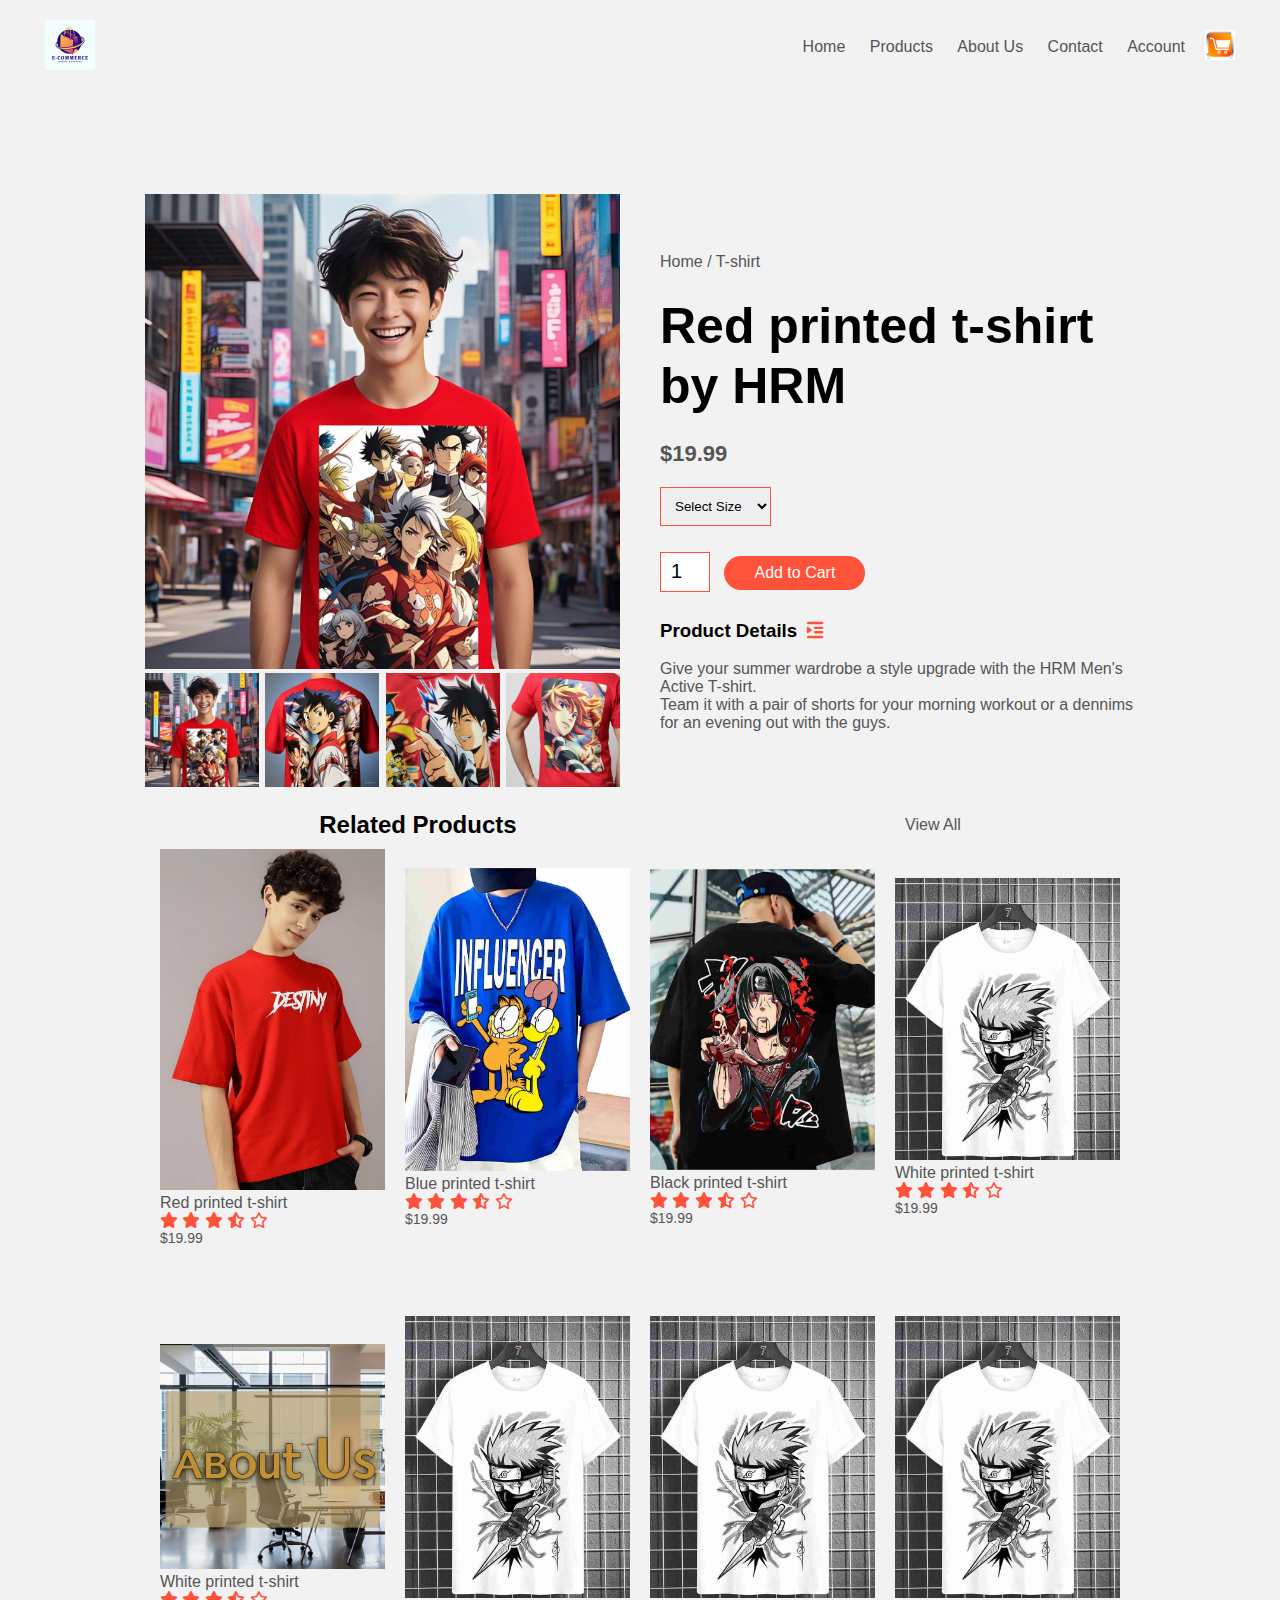
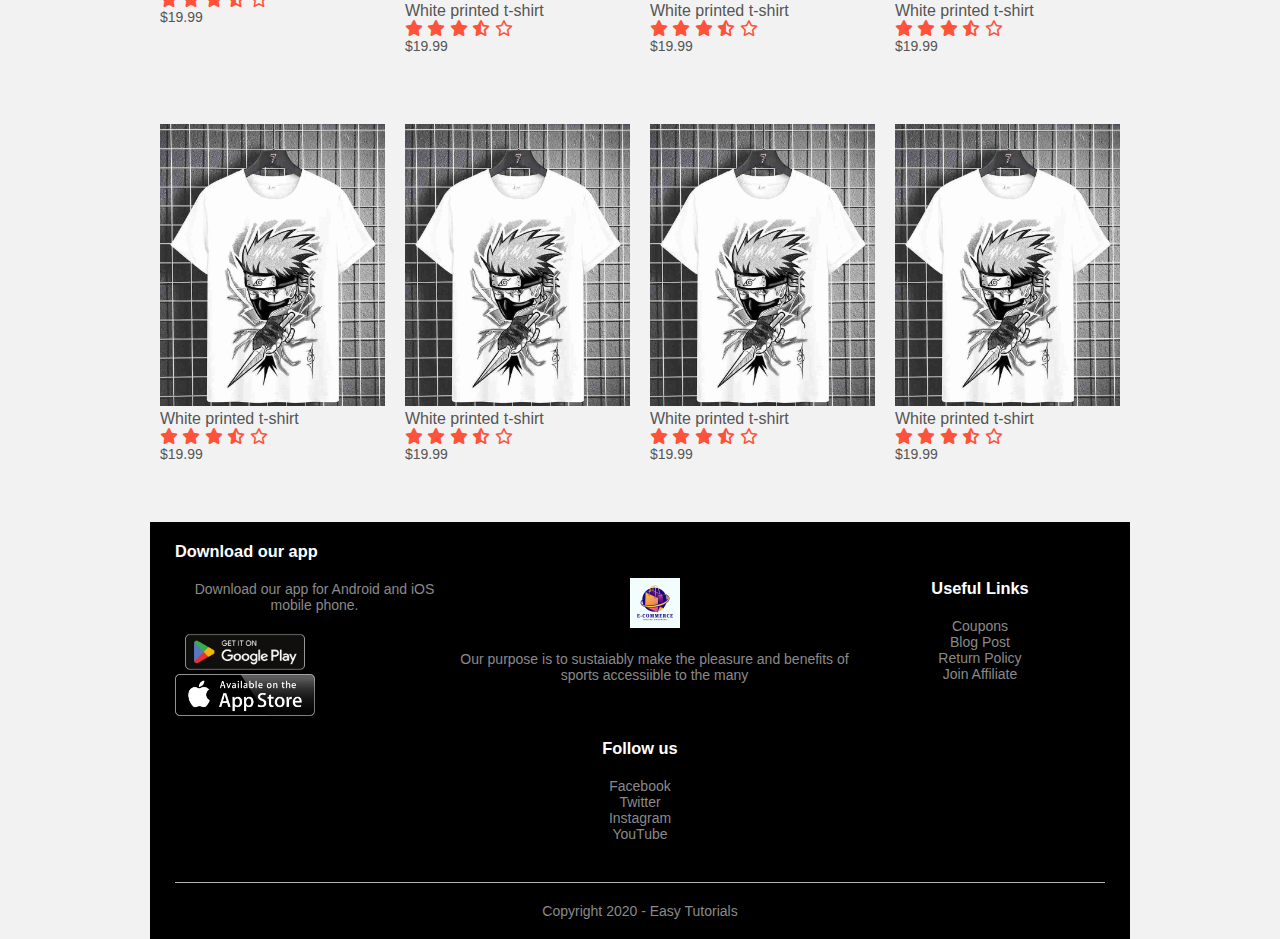
<file: online/product-details.html>
<!DOCTYPE html>
<html lang="en">
<head>
  <meta charset="UTF-8" />
  <meta name="viewport" content="width=device-width, initial-scale=1.0" />
  <title>All Prooduct-Simple Online Shop</title>
  <link rel="stylesheet" href="style.css">
  <link href="https://fonts.googleapis.com/css2?family=Roboto:wght@400;700&display=swap" rel="stylesheet">
  <link rel="stylesheet" href="https://cdnjs.cloudflare.com/ajax/libs/font-awesome/6.4.0/css/all.min.css">
</head>

<body>

  
    <div class="container">
      <div class="navbar">
        <div class="logo">
          <img src="image/logo.png" style="width: 50px; height: auto;" alt="Logo" />
        </div>
        <nav>
          <ul id="MenuItems">
            <li><a href="index.html">Home</a></li>
            <li><a href="product.html">Products</a></li>
            <li><a href="about.html">About Us</a></li>
            <li><a href="contact.html">Contact</a></li>
            <li><a href="account.html">Account</a></li>
          </ul>
        </nav>
        <a href="cart.html"><img src="image/cart.png" width="30px" height="30px" alt="Cart" class="cart-icon" ></a>        
        <img src="image/menu.jpeg" class="menu-icon" onclick="menutoggle()">

      </div>
    </div>
    <!-----single product detials-->
    <div class="small-container single-product">
        <div class="row">
            <div class="col-2">
                <img src="image/gallery-1.jpeg" width="100%" id="ProductImg" alt="Product Image" />

                <div class="small-img-row">
                    <div class="small-img-col">
                        <img src="image/gallery-1.jpeg" width="100%" class="small-img" alt="Small Image 1" onclick="changeImage(this)" />
                    </div>
                    <div class="small-img-col">
                        <img src="image/gallery-2.jpeg" width="100%" class="small-img" alt="Small Image 2" onclick="changeImage(this)" />
                    </div>
                    <div class="small-img-col">
                        <img src="image/gallery-3.jpeg" width="100%" class="small-img" alt="Small Image 3" onclick="changeImage(this)" />
                    </div>
                    <div class="small-img-col">
                        <img src="image/gallery-4.jpeg" width="100%" class="small-img" alt="Small Image 4" onclick="changeImage(this)" />
                    </div>
                </div>

            </div>
            <div class="col-2">
                <p>Home / T-shirt</p>
                <h1>Red printed t-shirt by HRM</h1>
                <h4>$19.99</h4>
                <select>
                    <option>Select Size</option>
                    <option>Small</option>
                    <option>Medium</option>
                    <option>Large</option>
                    <option>Extra Large</option>
                </select>
                <input type="number" value="1" />
                <a href="" class="btn">Add to Cart</a>
                <h3>Product Details<i class="fa fa-indent"></i>
                </h3>
                <br>
                <p>Give your summer wardrobe a style upgrade with the HRM Men's Active T-shirt.
                    <br> Team it with a pair of shorts for your morning workout or a dennims for an evening out with the guys. </p>
            </div>
        </div>
    </div>
    <!-----title------>

    <div class="small-container">
        <div class="row">
            <h2>Related Products</h2>
            <p>View All</p>
        </div>
    <!----products----->

  <div class="small-container">
    <div class="row ">
    <div class="row">
      <div class="col-4">
        <img src="image/product-1.jpeg" alt="Product 1" />
        <h4>Red printed t-shirt</h4>
        <div class="rating">
          <i class="fas fa-star"></i>
          <i class="fas fa-star"></i>
          <i class="fas fa-star"></i>
          <i class="fas fa-star-half-alt"></i>
          <i class="far fa-star"></i>
        </div>
        <p>$19.99</p>
      </div>
      <div class="col-4">
        <img src="image/product-2.jpeg" alt="Product 2" />
        <h4>Blue printed t-shirt</h4>
        <div class="rating">
          <i class="fas fa-star"></i>
          <i class="fas fa-star"></i>
          <i class="fas fa-star"></i>
          <i class="fas fa-star-half-alt"></i>
          <i class="far fa-star"></i>
        </div>
        <p>$19.99</p>
      </div>
      <div class="col-4">
        <img src="image/product-3.jpeg" alt="Product 3" />
        <h4>Black printed t-shirt</h4>
        <div class="rating">
          <i class="fas fa-star"></i>
          <i class="fas fa-star"></i>
          <i class="fas fa-star"></i>
          <i class="fas fa-star-half-alt"></i>
          <i class="far fa-star"></i>
        </div>
        <p>$19.99</p>
      </div>
      <div class="col-4">
        <img src="image/product-4.jpeg" alt="Product 4" />
        <h4>White printed t-shirt</h4>
        <div class="rating">
          <i class="fas fa-star"></i>
          <i class="fas fa-star"></i>
          <i class="fas fa-star"></i>
          <i class="fas fa-star-half-alt"></i>
          <i class="far fa-star"></i>
        </div>
        <p>$19.99</p>
      </div>
      <div class="col-4">
        <img src="image/about.jpeg" alt="Product 4" />
        <h4>White printed t-shirt</h4>
        <div class="rating">
          <i class="fas fa-star"></i>
          <i class="fas fa-star"></i>
          <i class="fas fa-star"></i>
          <i class="fas fa-star-half-alt"></i>
          <i class="far fa-star"></i>
        </div>
        <p>$19.99</p>
      </div>
      <div class="col-4">
        <img src="image/product-4.jpeg" alt="Product 4" />
        <h4>White printed t-shirt</h4>
        <div class="rating">
          <i class="fas fa-star"></i>
          <i class="fas fa-star"></i>
          <i class="fas fa-star"></i>
          <i class="fas fa-star-half-alt"></i>
          <i class="far fa-star"></i>
        </div>
        <p>$19.99</p>
      </div>
      <div class="col-4">
        <img src="image/product-4.jpeg" alt="Product 4" />
        <h4>White printed t-shirt</h4>
        <div class="rating">
          <i class="fas fa-star"></i>
          <i class="fas fa-star"></i>
          <i class="fas fa-star"></i>
          <i class="fas fa-star-half-alt"></i>
          <i class="far fa-star"></i>
        </div>
        <p>$19.99</p>
      </div>
      <div class="col-4">
        <img src="image/product-4.jpeg" alt="Product 4" />
        <h4>White printed t-shirt</h4>
        <div class="rating">
          <i class="fas fa-star"></i>
          <i class="fas fa-star"></i>
          <i class="fas fa-star"></i>
          <i class="fas fa-star-half-alt"></i>
          <i class="far fa-star"></i>
        </div>
        <p>$19.99</p>
      </div>
      <div class="col-4">
        <img src="image/product-4.jpeg" alt="Product 4" />
        <h4>White printed t-shirt</h4>
        <div class="rating">
          <i class="fas fa-star"></i>
          <i class="fas fa-star"></i>
          <i class="fas fa-star"></i>
          <i class="fas fa-star-half-alt"></i>
          <i class="far fa-star"></i>
        </div>
        <p>$19.99</p>
      </div>
      <div class="col-4">
        <img src="image/product-4.jpeg" alt="Product 4" />
        <h4>White printed t-shirt</h4>
        <div class="rating">
          <i class="fas fa-star"></i>
          <i class="fas fa-star"></i>
          <i class="fas fa-star"></i>
          <i class="fas fa-star-half-alt"></i>
          <i class="far fa-star"></i>
        </div>
        <p>$19.99</p>
      </div>
      <div class="col-4">
        <img src="image/product-4.jpeg" alt="Product 4" />
        <h4>White printed t-shirt</h4>
        <div class="rating">
          <i class="fas fa-star"></i>
          <i class="fas fa-star"></i>
          <i class="fas fa-star"></i>
          <i class="fas fa-star-half-alt"></i>
          <i class="far fa-star"></i>
        </div>
        <p>$19.99</p>
      </div>
      <div class="col-4">
        <img src="image/product-4.jpeg" alt="Product 4" />
        <h4>White printed t-shirt</h4>
        <div class="rating">
          <i class="fas fa-star"></i>
          <i class="fas fa-star"></i>
          <i class="fas fa-star"></i>
          <i class="fas fa-star-half-alt"></i>
          <i class="far fa-star"></i>
        </div>
        <p>$19.99</p>
      </div>
  </div>
</div>

<!------footer------>
<div class="footer">
  <div class="container">
    <div class="row">
      <div class="footer-col-1">
        <h3>Download our app</h3>
        <p>Download our app for Android and iOS mobile phone.</p>
        <div class="app-logo">
          <img src="image/google.jpeg">
          <img src="image/play-store.jpeg" >
      </div>
      </div>
      <div class="footer-col-2">
        
        <img src="image/logo.png" style="width: 50px; height: auto;" alt="Logo" />

        <p>Our purpose is to sustaiably make the pleasure and benefits of sports accessiible to the many</p>
      </div>
      <div class="footer-col-3">
        <h3>Useful Links</h3>
        <ul>
          <li>Coupons</li>
          <li>Blog Post</li>
          <li>Return Policy</li>
          <li>Join Affiliate</li>
        </ul>      
      </div>
      <div class="footer-col-4">
        <h3>Follow us</h3>
        <ul>
          <li>Facebook</li>
          <li>Twitter</li>
          <li>Instagram</li>
          <li>YouTube</li>
        </ul>
      </div>
    </div>
    <hr>
    <p class="copyright">Copyright 2020 - Easy Tutorials</p>
  </div>
</div>
<!------js for toggle menu----->
<script>
  var MenuItems=document.getElementById("MenuItems");
  MenuItems.style.maxHeight="0px";
  function menutoggle(){
    if(MenuItems.style.maxHeight=="0px")
  {
    MenuItems.style.maxHeight="200px";
  }
  else
  {
    MenuItems.style.maxHeight="0px";
  }
  }
</script>
<!------js for product gallery----->
<script>
  var ProductImg = document.getElementById("ProductImg");
  var SmallImg = document.getElementsByClassName("small-img");
  SmallImg[0].onclick = function() {
    ProductImg.src = SmallImg[0].src;
  }
  SmallImg[1].onclick = function() {
    ProductImg.src = SmallImg[1].src;
  }
  SmallImg[2].onclick = function() {
    ProductImg.src = SmallImg[2].src;
  }
  SmallImg[3].onclick = function() {
    ProductImg.src = SmallImg[3].src;
  }

  function changeImage(element) {
    productImg.src = element.src;
  }
</script>

</body>
</html>
</file>
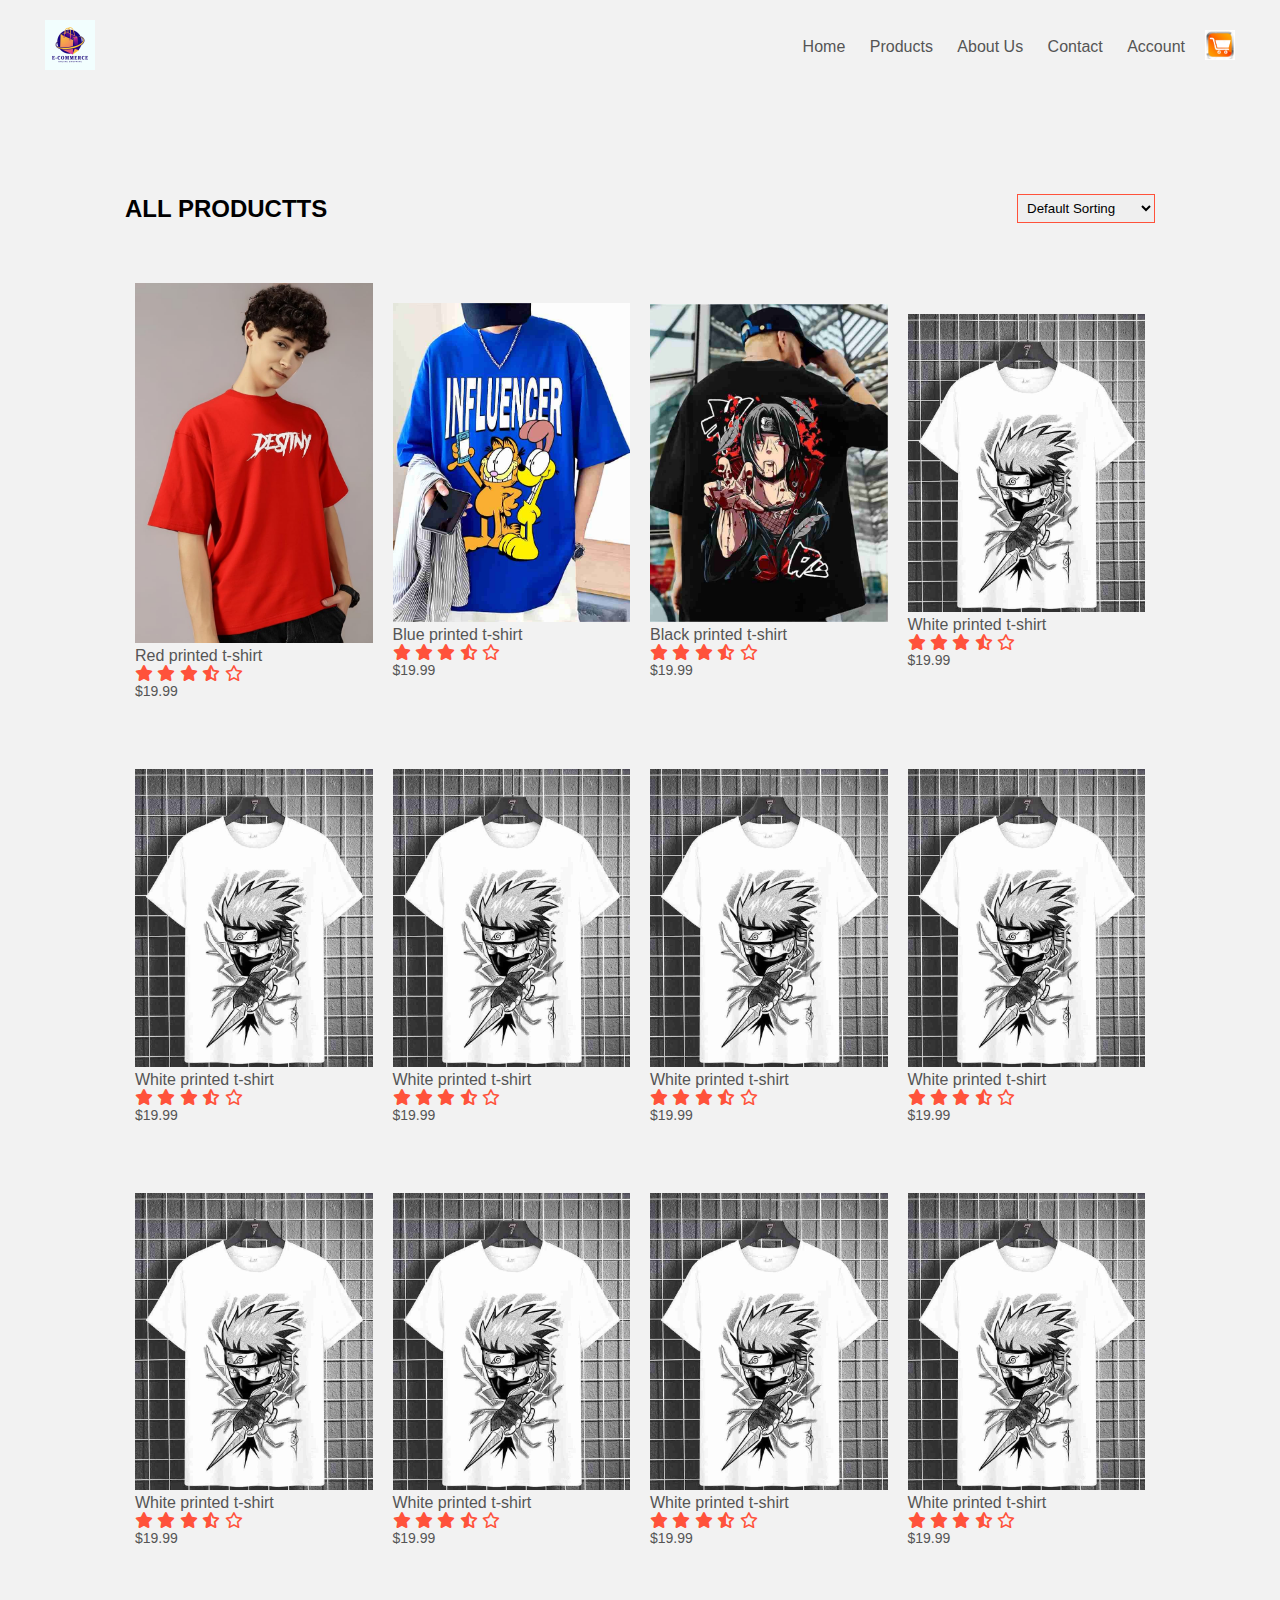
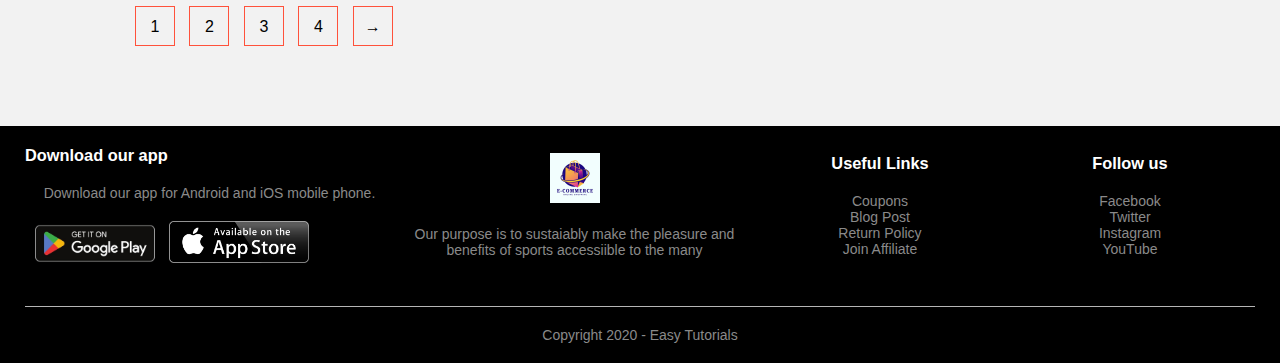
<file: online/product.html>
<!DOCTYPE html>
<html lang="en">
<head>
  <meta charset="UTF-8" />
  <meta name="viewport" content="width=device-width, initial-scale=1.0" />
  <title>All Prooduct-Simple Online Shop</title>
  <link rel="stylesheet" href="style.css">
  <link href="https://fonts.googleapis.com/css2?family=Roboto:wght@400;700&display=swap" rel="stylesheet">
  <link rel="stylesheet" href="https://cdnjs.cloudflare.com/ajax/libs/font-awesome/6.4.0/css/all.min.css">
</head>

<body>

  
    <div class="container">
      <div class="navbar">
        <div class="logo">
          <img src="image/logo.png" style="width: 50px; height: auto;" alt="Logo" />
        </div>
        <nav>
          <ul id="MenuItems">
            <li><a href="index.html">Home</a></li>
            <li><a href="products.html">Products</a></li>
            <li><a href="about.html">About Us</a></li>
            <li><a href="contact.html">Contact</a></li>
            <li><a href="login.html">Account</a></li>
          </ul>
        </nav>
        <a href="cart.html"><img src="image/cart.png" width="30px" height="30px" alt="Cart" class="cart-icon" /> </a>       
        <img src="menu.jpeg" class="menu-icon" onclick="menutoggle()">

      </div>
    </div>

  <div class="small-container">
    <div class="row row-2">
        <h2>ALL PRODUCTTS</h2>
        <select>
            <option>Default Sorting</option>
            <option>Sort by Price</option>
            <option>Sort by Popularity</option>
            <option>Sort by Rating</option>
            <option>Sort by Sale</option>
        </select>
    </div>
    <div class="row">
      <div class="col-4">
        <img src="image/product-1.jpeg" alt="Product 1" />
        <h4>Red printed t-shirt</h4>
        <div class="rating">
          <i class="fas fa-star"></i>
          <i class="fas fa-star"></i>
          <i class="fas fa-star"></i>
          <i class="fas fa-star-half-alt"></i>
          <i class="far fa-star"></i>
        </div>
        <p>$19.99</p>
      </div>
      <div class="col-4">
        <img src="image/product-2.jpeg" alt="Product 2" />
        <h4>Blue printed t-shirt</h4>
        <div class="rating">
          <i class="fas fa-star"></i>
          <i class="fas fa-star"></i>
          <i class="fas fa-star"></i>
          <i class="fas fa-star-half-alt"></i>
          <i class="far fa-star"></i>
        </div>
        <p>$19.99</p>
      </div>
      <div class="col-4">
        <img src="image/product-3.jpeg" alt="Product 3" />
        <h4>Black printed t-shirt</h4>
        <div class="rating">
          <i class="fas fa-star"></i>
          <i class="fas fa-star"></i>
          <i class="fas fa-star"></i>
          <i class="fas fa-star-half-alt"></i>
          <i class="far fa-star"></i>
        </div>
        <p>$19.99</p>
      </div>
      <div class="col-4">
        <img src="image/product-4.jpeg" alt="Product 4" />
        <h4>White printed t-shirt</h4>
        <div class="rating">
          <i class="fas fa-star"></i>
          <i class="fas fa-star"></i>
          <i class="fas fa-star"></i>
          <i class="fas fa-star-half-alt"></i>
          <i class="far fa-star"></i>
        </div>
        <p>$19.99</p>
      </div>
      <div class="col-4">
        <img src="image/product-4.jpeg" alt="Product 4" />
        <h4>White printed t-shirt</h4>
        <div class="rating">
          <i class="fas fa-star"></i>
          <i class="fas fa-star"></i>
          <i class="fas fa-star"></i>
          <i class="fas fa-star-half-alt"></i>
          <i class="far fa-star"></i>
        </div>
        <p>$19.99</p>
      </div>
      <div class="col-4">
        <img src="image/product-4.jpeg" alt="Product 4" />
        <h4>White printed t-shirt</h4>
        <div class="rating">
          <i class="fas fa-star"></i>
          <i class="fas fa-star"></i>
          <i class="fas fa-star"></i>
          <i class="fas fa-star-half-alt"></i>
          <i class="far fa-star"></i>
        </div>
        <p>$19.99</p>
      </div>
      <div class="col-4">
        <img src="image/product-4.jpeg" alt="Product 4" />
        <h4>White printed t-shirt</h4>
        <div class="rating">
          <i class="fas fa-star"></i>
          <i class="fas fa-star"></i>
          <i class="fas fa-star"></i>
          <i class="fas fa-star-half-alt"></i>
          <i class="far fa-star"></i>
        </div>
        <p>$19.99</p>
      </div>
      <div class="col-4">
        <img src="image/product-4.jpeg" alt="Product 4" />
        <h4>White printed t-shirt</h4>
        <div class="rating">
          <i class="fas fa-star"></i>
          <i class="fas fa-star"></i>
          <i class="fas fa-star"></i>
          <i class="fas fa-star-half-alt"></i>
          <i class="far fa-star"></i>
        </div>
        <p>$19.99</p>
      </div>
      <div class="col-4">
        <img src="image/product-4.jpeg" alt="Product 4" />
        <h4>White printed t-shirt</h4>
        <div class="rating">
          <i class="fas fa-star"></i>
          <i class="fas fa-star"></i>
          <i class="fas fa-star"></i>
          <i class="fas fa-star-half-alt"></i>
          <i class="far fa-star"></i>
        </div>
        <p>$19.99</p>
      </div>
      <div class="col-4">
        <img src="image/product-4.jpeg" alt="Product 4" />
        <h4>White printed t-shirt</h4>
        <div class="rating">
          <i class="fas fa-star"></i>
          <i class="fas fa-star"></i>
          <i class="fas fa-star"></i>
          <i class="fas fa-star-half-alt"></i>
          <i class="far fa-star"></i>
        </div>
        <p>$19.99</p>
      </div>
      <div class="col-4">
        <img src="image/product-4.jpeg" alt="Product 4" />
        <h4>White printed t-shirt</h4>
        <div class="rating">
          <i class="fas fa-star"></i>
          <i class="fas fa-star"></i>
          <i class="fas fa-star"></i>
          <i class="fas fa-star-half-alt"></i>
          <i class="far fa-star"></i>
        </div>
        <p>$19.99</p>
      </div>
      <div class="col-4">
        <img src="image/product-4.jpeg" alt="Product 4" />
        <h4>White printed t-shirt</h4>
        <div class="rating">
          <i class="fas fa-star"></i>
          <i class="fas fa-star"></i>
          <i class="fas fa-star"></i>
          <i class="fas fa-star-half-alt"></i>
          <i class="far fa-star"></i>
        </div>
        <p>$19.99</p>
      </div>
  </div>
  <div class="page-btn">
    <span>1</span>
    <span>2</span>
    <span>3</span>
    <span>4</span>
    <span>&#8594;</span>
  </div>
</div>

<!------footer------>
<div class="footer">
  <div class="container">
    <div class="row">
      <div class="footer-col-1">
        <h3>Download our app</h3>
        <p>Download our app for Android and iOS mobile phone.</p>
        <div class="app-logo">
          <img src="image/google.jpeg">
          <img src="image/play-store.jpeg" >
      </div>
      </div>
      <div class="footer-col-2">
        
        <img src="image/logo.png" style="width: 50px; height: auto;" alt="Logo" />

        <p>Our purpose is to sustaiably make the pleasure and benefits of sports accessiible to the many</p>
      </div>
      <div class="footer-col-3">
        <h3>Useful Links</h3>
        <ul>
          <li>Coupons</li>
          <li>Blog Post</li>
          <li>Return Policy</li>
          <li>Join Affiliate</li>
        </ul>      
      </div>
      <div class="footer-col-4">
        <h3>Follow us</h3>
        <ul>
          <li>Facebook</li>
          <li>Twitter</li>
          <li>Instagram</li>
          <li>YouTube</li>
        </ul>
      </div>
    </div>
    <hr>
    <p class="copyright">Copyright 2020 - Easy Tutorials</p>
  </div>
</div>
<!------js for toggle menu----->
<script>
  var MenuItems=document.getElementById("MenuItems");
  MenuItems.style.maxHeight="0px";
  function menutoggle(){
    if(MenuItems.style.maxHeight=="0px")
  {
    MenuItems.style.maxHeight="200px";
  }
  else
  {
    MenuItems.style.maxHeight="0px";
  }
  }
</script>
</body>
</html>
</file>
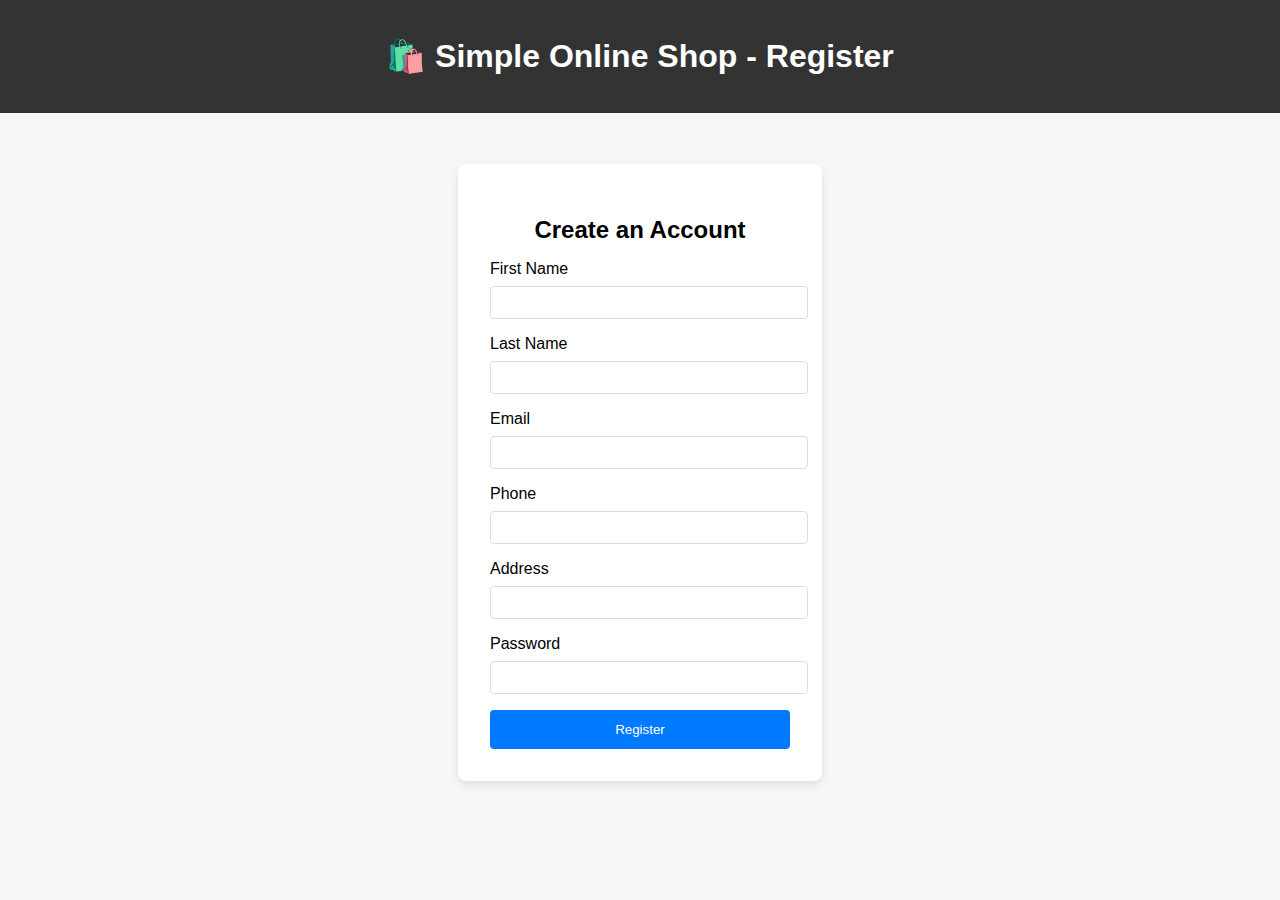
<file: online/register.html>
<!DOCTYPE html>
<html lang="en">
<head>
  <meta charset="UTF-8" />
  <meta name="viewport" content="width=device-width, initial-scale=1.0" />
  <title>Register - Simple Online Shop</title>
  <style>
    body {
      font-family: Arial, sans-serif;
      margin: 0;
      padding: 0;
      background-color: #f7f7f7;
    }

    header {
      background-color: #333;
      color: white;
      text-align: center;
      padding: 1rem;
    }

    main {
      display: flex;
      justify-content: center;
      align-items: center;
      height: 80vh;
    }

    .form-container {
      background-color: white;
      padding: 2rem;
      border-radius: 8px;
      box-shadow: 0 4px 10px rgba(0, 0, 0, 0.1);
      width: 300px;
    }

    .form-container h2 {
      margin-bottom: 1rem;
      text-align: center;
    }

    .form-container label {
      display: block;
      margin-bottom: 0.5rem;
    }

    .form-container input {
      width: 100%;
      padding: 0.5rem;
      margin-bottom: 1rem;
      border: 1px solid #ddd;
      border-radius: 4px;
    }

    .form-container button {
      width: 100%;
      padding: 0.75rem;
      background-color: #007bff;
      color: white;
      border: none;
      border-radius: 4px;
      cursor: pointer;
    }

    .form-container button:hover {
      background-color: #0056b3;
    }
  </style>
</head>
<body>

  <header>
    <h1>🛍️ Simple Online Shop - Register</h1>
  </header>

  <main>
    <div class="form-container">
      <h2>Create an Account</h2>
      <form id="register-form">
        <label for="first-name">First Name</label>
        <input type="text" id="first-name" required />

        <label for="last-name">Last Name</label>
        <input type="text" id="last-name" required />

        <label for="email">Email</label>
        <input type="email" id="email" required />

        <label for="phone">Phone</label>
        <input type="text" id="phone" required />

        <label for="address">Address</label>
        <input type="text" id="address" required />

        <label for="password">Password</label>
        <input type="password" id="password" required />

        <button type="submit">Register</button>
      </form>
    </div>
  </main>

  <script>
    const form = document.getElementById('register-form');

    // Handle form submission
    form.addEventListener('submit', function(event) {
      event.preventDefault();

      // Collect form data
      const firstName = document.getElementById('first-name').value;
      const lastName = document.getElementById('last-name').value;
      const email = document.getElementById('email').value;
      const phone = document.getElementById('phone').value;
      const address = document.getElementById('address').value;
      const password = document.getElementById('password').value;

      // Create an object with user data
      const userData = {
        firstName,
        lastName,
        email,
        phone,
        address,
        password
      };

      // Save user data in LocalStorage
      localStorage.setItem('user', JSON.stringify(userData));

      // Redirect to home page after successful registration
      alert('Registration successful!');
      window.location.href = 'index.html';
    });
  </script>

</body>
</html>
</file>
<file: online/style.css>
*{
    margin:0;
    padding:0;
    box-sizing:border-box;
}
body{
    font-family: 'Poppins', sans-serif;
    background: #f2f2f2;
}
.navbar{
    display: flex;
    align-items: center;
    padding: 20px;
}
nav{
    flex:1;
    text-align: right;
}
nav ul{
    display:inline-block;
    list-style: none;
}
nav ul li{
    display: inline-block;
    margin-right:20px;
}
a{
    text-decoration: none;
    color:#555;
}
p{
    color:#555;
}
.container{
    max-width: 1300px;
    margin: auto;
    padding-left:25px;
    padding-right:25px;
}
.row{
    display:flex;
    align-items:center;
    flex-wrap:wrap;
    justify-content:space-around;
}
.col-2{
    flex-basis :50%;
    min-width:300px;
}
.col-2 img{
    max-width: 100%;
    padding:50px 0;
}
.col-2 h1{
    font-size: 50px;
    line-height: 60px;
    margin: 25px 0;
}
.btn{
    display:inline-block;
    background:#ff523b;
    color:#fff;
    padding: 8px 30px;
    margin: 30px 0;
    border-radius:30px;
    transition:background 0.5s;
}
.btn:hover{
    background:#563434;
    
}
.header{
    background: radial-gradient(#fff,#ffd6d6);
}
.header .row{
    margin-top:70px;
}
.categories{
    margin:70px 0;

}
.col-3{
    flex-basis:30%;
    min-width:250px;
    margin-bottom: 30px;
}
.col-3 img{
    width: 100%;
}
.small-container{
    max-width:1080px;
    margin:auto;
    padding-left:25px;
    padding-right:25px;
}
.col-4{
    flex-basis:25%;
    padding:10px;
    min-width:200px;
    margin-bottom:50px;
    transition: transform 0.5s;
}
.col-4 img{
    width: 100%;
}
.title{
    text-align:center;
    margin: 0 auto 80px;
    position:relative;
    line-height: 60px;
    color:#555;
}
.title::after{
    content:'';
    background:#ff523b;
    width:80px;
    height:5px;
    border-radius:5px;
    position:absolute;

    left:50%;
    bottom: 0;
    transform: translateX(-50%);
}
h4{
    color:#555;
    font-weight:normal;
}
.col-4 p{
    font-size: 14px;
}
.rating{
    color:#ff523b;
}
.col-4:hover{
    transform: translateY(-5px);
}
/*----offer----*/
.offer{
    background: radial-gradient(#fff,#ffd6d6);
    margin-top:80px;
    padding:30px 0;

}
.col-2 .offer-img{
    padding: 50px;
}
small{
    color:#555;
}

/*----testimonial----*/
.testimonial{
    padding-top:100px;

}
.testimonial .col-3{
    text-align:center;
    padding:40px 20px;
    box-shadow:0 0 20px 0px rgba(0,0,0,0.1);
    cursor:pointer;
    transition: transform 0.5s;
}
.testimonial .col-3 img{
    width:50px;
    margin-top:20px;
    border-radius:50%;

}
.testimonial .col-3:hover{
    transform: translateY(-10px);
}
.fa.fa-quote-left{
    font-size:34px;
    color:#ff523b;
}
.col-3 p{
    font-size:12px;
    margin:12px 0;
    color:#777;
}
.testimonial .col-3 h3{
    font-weight:600;
    color:#555;
    font-size:16px;
}

/*----brands----*/
.brands{
    margin: 100px auto;
}
.col-5{
    width:160px;
}
.col-5 img{
    width:100%;
    cursor:pointer;
    filter: grayscale(100%);
}
.col-5 img:hover{
    filter:grayscale(0%);
}
/*----footer----*/
.footer{
    background:#000;
    color:#8a8a8a;
    font-size:14px;
    padding: 20px 0 20px;

}
.footer p{
    color:#8a8a8a;
    text-align:center;
}
.footer h3{
    color:#fff;
    margin-bottom:20px;
}
.footer-col-1, .footer-col-2, .footer-col-3, .footer-col-4{
    min-width:250px;
    margin-bottom:20px;
}
.footer-col-1{
    flex-basis:30%;

}
.footer-col-2{
    flex:1;
    text-align:center;
}
.footer-col-2 img{
    width:180px;
    margin-bottom:20px;
}
.footer-col-3, .footer-col-4{
    flex-basis: 12%;
    text-align:center;
}
ul{
    list-style-type:none;
}
.app-logo{
    margin-top:20px;

}
.app-logo img{
    width:140px;
}
.footer hr{
    border:none;
    background:#b5b5b5;
    height:1px;
    margin:20px 0;
}
.copyright{
    text-align:center;
}
.menu-icon{
    width:28px;
    margin-left:20px;
    display:none;
}


/*----all products---*/
.row-2{
    justify-content:space-between;
    margin:100px auto 50px;
}
select{
    border:1px solid  #ff523b;
    padding:5px;
}
select:focus{
    outline:none;
}
.page-btn{
    margin:0 auto 80px;
}

.page-btn span{
    display:inline-block;
    border:1px solid #ff523b;
    margin-left:10px;
    width:40px;
    height:40px;
    text-align:center;
    line-height:40px;
    cursor:pointer;
}
.page-btn span:hover{
    background:#ff523b;
    color:#fff;
}

/*------small container single----*/
.single-product{
    margin-top:80px;
}
.single-product .col-2 img{
    padding:0;
}
.single-product .col-2{
    padding:20px;
}
.single-product h4{
    margin:20px 0;
    font-size:22px;
    font-weight:bold;
}
.single-product select{
    display:block;
    padding:10px;
    margin-top:20px;
}
.single-product input{
    width:50px;
    height:40px;
    padding-left:10px;
    font-size:20px;
    margin-right:10px;
    border:1px solid #ff523b;
}
input:focus{
    outline:none;
}
.single-product .fa{
    color:#ff523b;
    margin-left:10px;
}
.small-img-row{
    display:flex;
    justify-content:space-between;
}
.small-img-col{
    flex-basis:24%;
    cursor:pointer;
}
/*----cart item----*/
.cart-page{
    margin:80px auto;
}
.cart-page table{
    width:100%;
    border-collapse:collapse;
}
.cart-info{
    display:flex;
    flex-wrap:wrap;
}
.cart-info img {
    width: 100px; /* or even 80px if you want smaller */
    height: auto;
}
th{
    text-align:left;
    padding:5px;
    color:#fff;
    background:#ff523b;
    font-weight:normal;
}
td{
    padding:10px 5px;
}
td input{
    width:40px;
    height:30px;
    padding:5px;
}
td a{
    color:#ff523b;
    font-size:12px;
}
td img{
    width:80px;
    height:80px;
    margin-right:10px;
}
.total-price{
    display:flex;
    justify-content:flex-end;
}
.total-price table{
    border-top:3px solid #ff523b;
    width:100%;
    max-width:400px;
}
td:last-child{
    text-align:right;
}
/*----accout-page----*/
.account-page{
    padding:50px 0;
    background: radial-gradient(#fff,#ffd6d6);
}
.form-container{
    background:#fff;
    width:300px;
    height:400px;
    position:relative;
    text-align:center;
    padding:20px 0;
    margin:auto;
    box-shadow:0 0 20px 0px rgba(0,0,0,0,1);
    overflow:hidden;

}
.form-container span{
    font-weight:bold;
    padding:0 10px;
    color:#555;
    cursor:pointer;
    width:100px;
    display:inline-block;
}
.form-btn{
    display:inline-block;
}
.form-container form{
    max-width:300px;
    padding:0 20px;
    position:absolute;
    top:130px;
    transition: transform 1s;
}
form input{
    width:100%;
    height:30px;
    margin:10px 0;
    padding:0 10px;
    border:1px solid #ccc;
}
form .btn{
    width:100%;
    border:none;
    cursor:pointer;
    margin:10px 0;
}
form .btn:focus{
    outline:none;
}
#LoginForm{
    left:-300px;
}
#RegForm{
    left:0;
}
form a{
    font-size:12px;
}
#Indicator{
    width:100px;
    border:none;
    background:#ff523b;
    height:3px;
    margin-top:8px;
    transform:translateX(100px);
    transition: transform 1s;
}


/*----media query----*/
@media only screen and (max-width: 800px){
    nav ul{
        position: absolute;
        top:70px;
        left:0;
        background:#333;
        width:100px;
        overflow:hidden;
        transition:max-height 0.5s;
    }
    nav ul li{
        display:block;
        margin-right:50px;
        margin-top:10px;
        margin-bottom:10px;
    }
    nav ul li a{
        color:#fff;

    }
    .menu-icon{
        display:block;
        cursor:pointer;
    }
}
/*---media query for less than 600 screen size---*/
@media only screen and (max-width:600px){
    .row{
        text-align:center;
    }
    .col-2, .col-3, .col-4{
        flex-basis:100%;
    }
    .single-product .row{
        text-align:left;
    }
    .single-product .col-2{
        padding:20px 0;
    }
    .single-product h1{
        font-size:26px;
        line-height:32px;
    }
    .cart-info p{
        display:none;
    }

}
</file>
